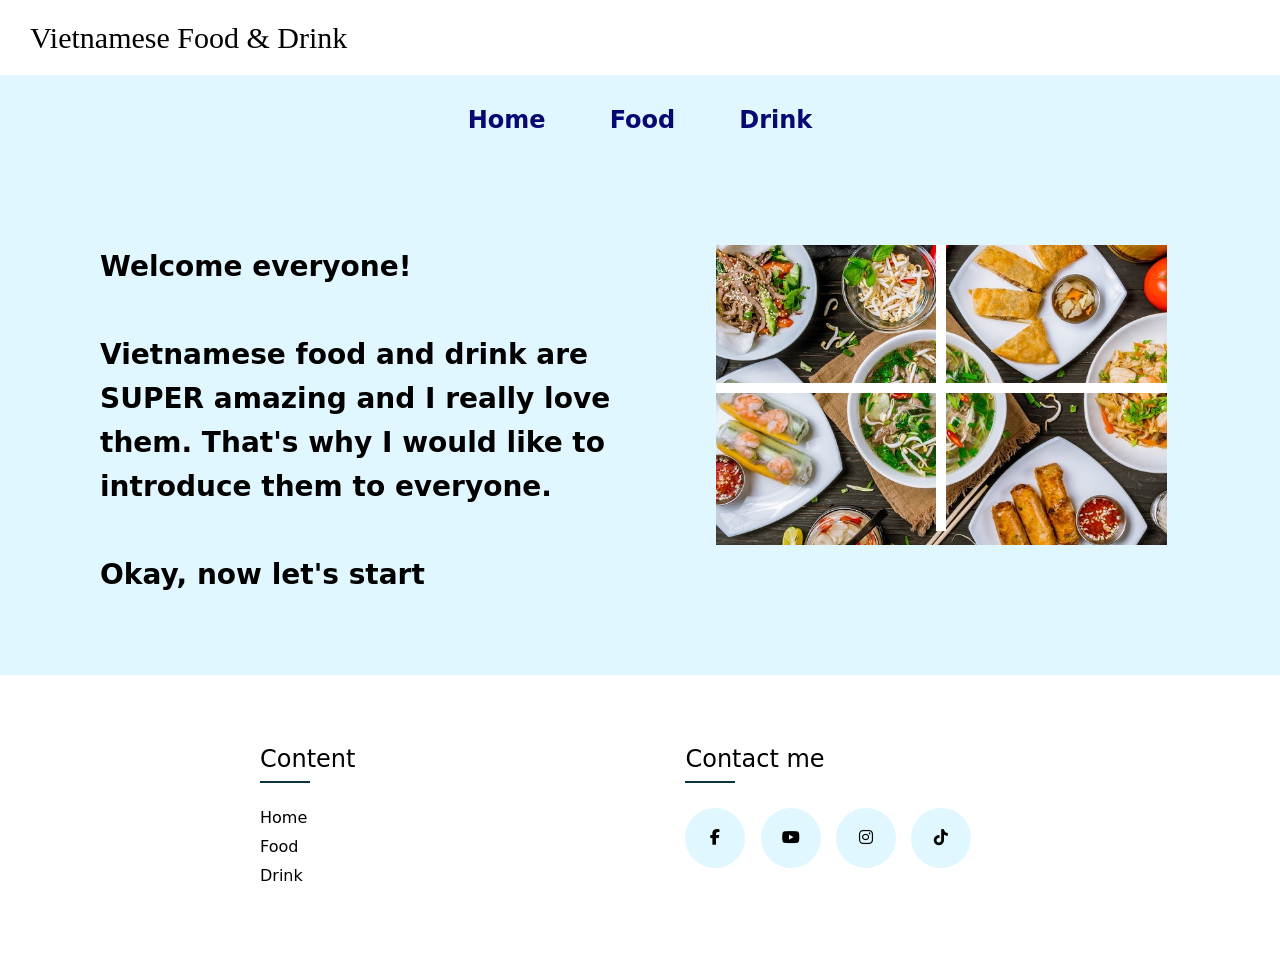
<file: index.html>
<!DOCTYPE html>
<html lang="en">
  <head>
    <meta charset="utf-8" />
    <meta
      name="viewport"
      content="width=device-width, initial-scale=1, maximum-scale=1.0" />
    <title>Vietnamese Food & Drink</title>
    <link rel="stylesheet" type="text/css" href="app.css" />
    <link rel="stylesheet" type="text/css" href="home.css" />
    <link
      rel="stylesheet"
      type="text/css"
      href="https://cdnjs.cloudflare.com/ajax/libs/font-awesome/6.2.1/css/all.min.css" />
  </head>
  <body>
    <header>Vietnamese Food & Drink</header>
    <div id="app">
      <div id="navigation">
        <div class="items">
          <a class="item" href="index.html"> Home </a>
          <a class="item" href="food.html"> Food </a>
          <a class="item" href="drink.html"> Drink </a>
        </div>
      </div>

      <div id="home">
        <div class="home-text">
          Welcome everyone! <br />
          <br />
          Vietnamese food and drink are SUPER amazing and I really love them.
          That's why I would like to introduce them to everyone. <br />
          <br />
          Okay, now let's start
        </div>
        <div class="home-image">
          <img src="food-home.jpg" alt="food" />
          <article>
            <div></div>
            <div></div>
            <div></div>
            <div></div>
          </article>
        </div>
      </div>
    </div>

    <footer>
      <div class="inner-footer">
        <div class="footer-col">
          <h4>Content</h4>
          <ul>
            <li><a href="index.html">Home</a></li>
            <li><a href="food.html">Food</a></li>
            <li><a href="drink.html">Drink</a></li>
          </ul>
        </div>
        <div class="footer-col">
          <h4>Contact me</h4>
          <div class="social-links">
            <a href="https://www.facebook.com/ngocmai.hoang.3011"
              ><i class="fab fa-facebook-f"></i
            ></a>
            <a href="https://www.youtube.com/channel/UC8GRbwdji3Wz_FEAk2jKqQw"
              ><i class="fab fa-youtube"></i
            ></a>
            <a href="https://www.instagram.com/ngoc.mai.hoang/"
              ><i class="fab fa-instagram"></i
            ></a>
            <a href="https://www.tiktok.com/@ngocmaih30"
              ><i class="fab fa-tiktok"></i
            ></a>
          </div>
        </div>
      </div>
    </footer>
  </body>
</html>
</file>
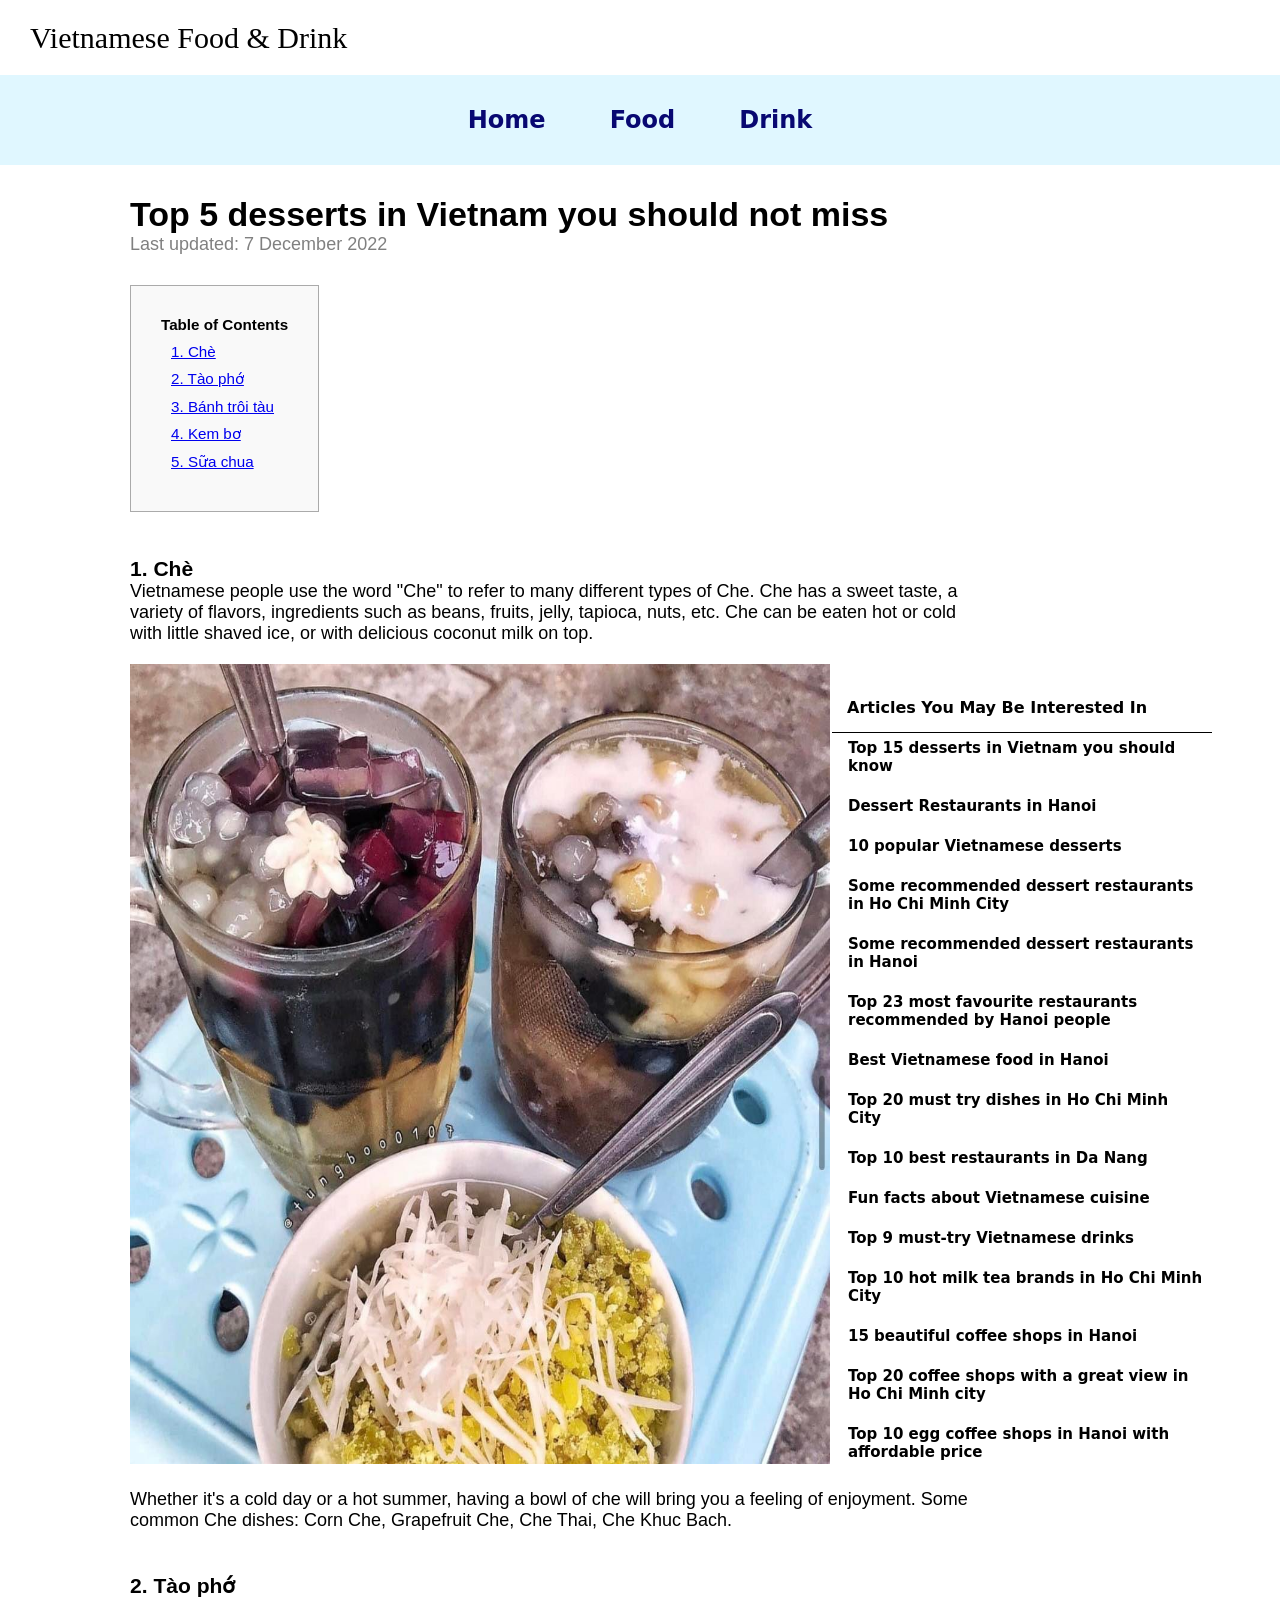
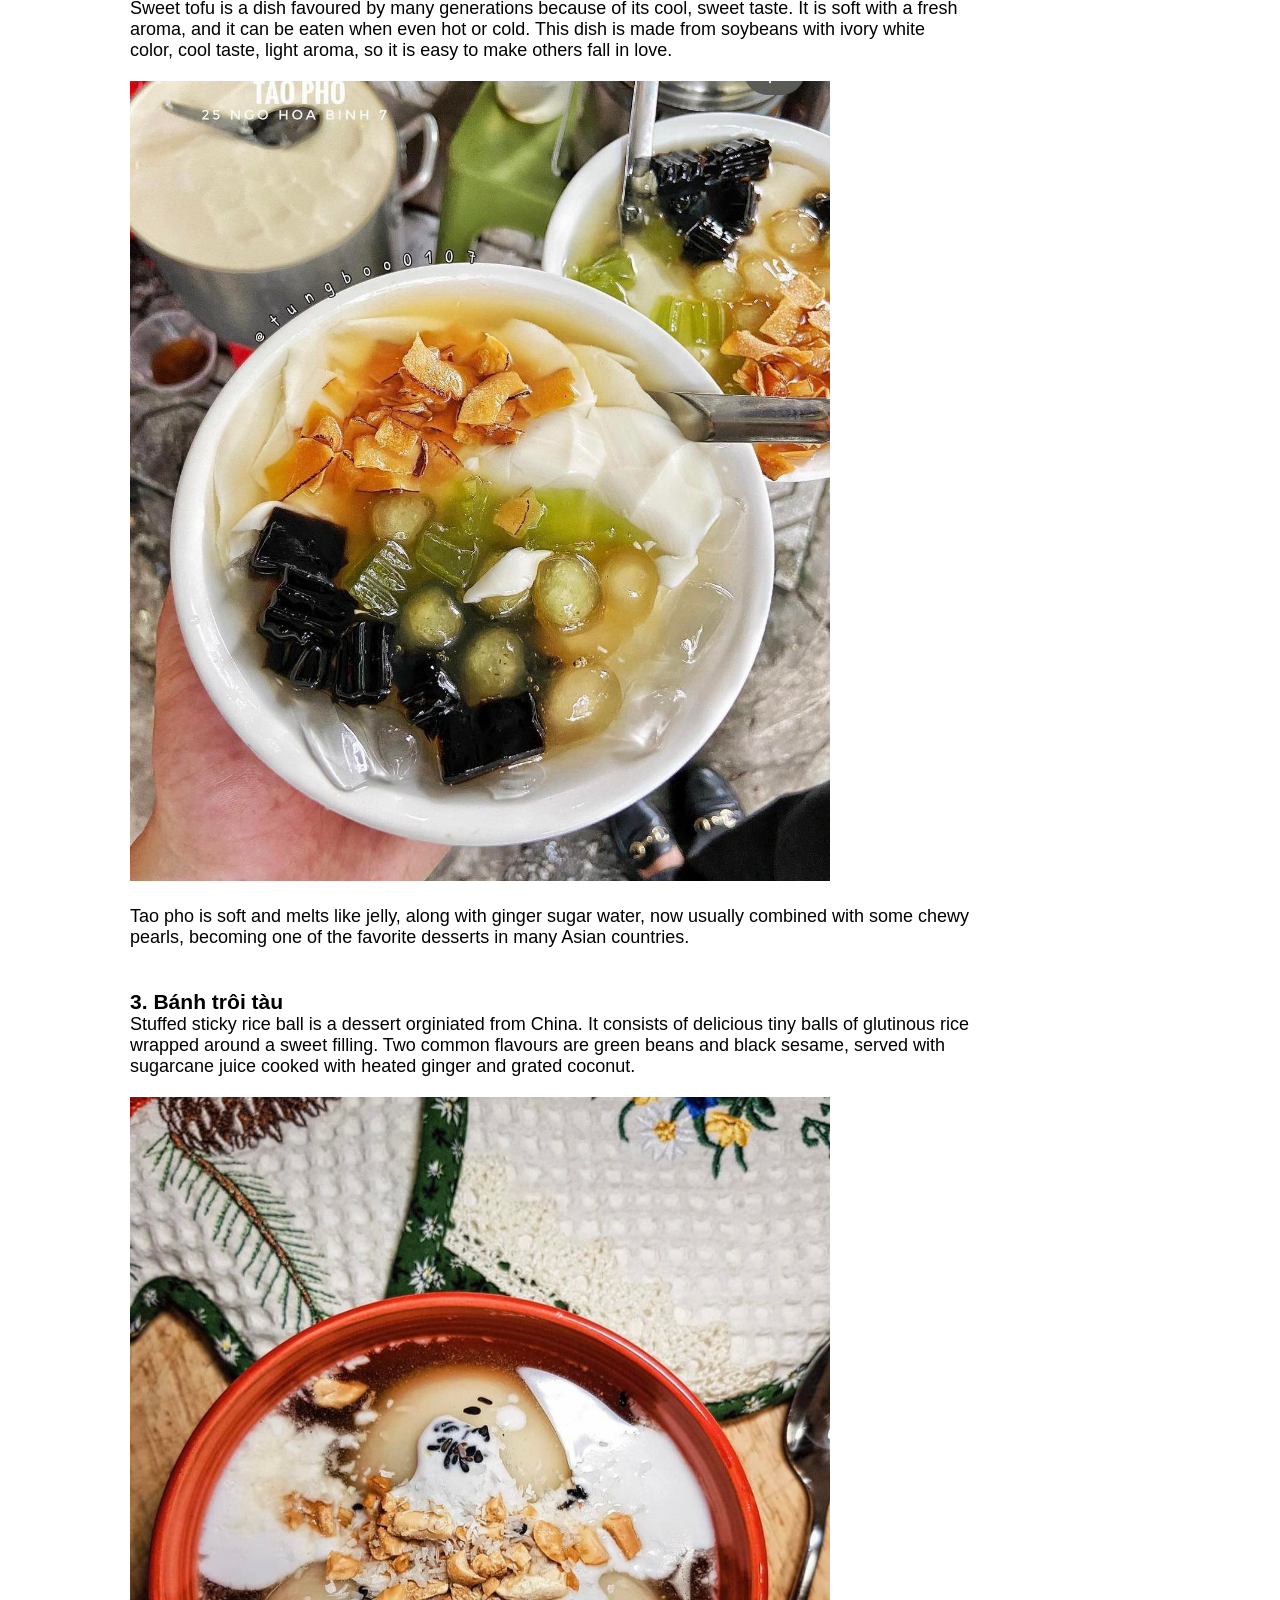
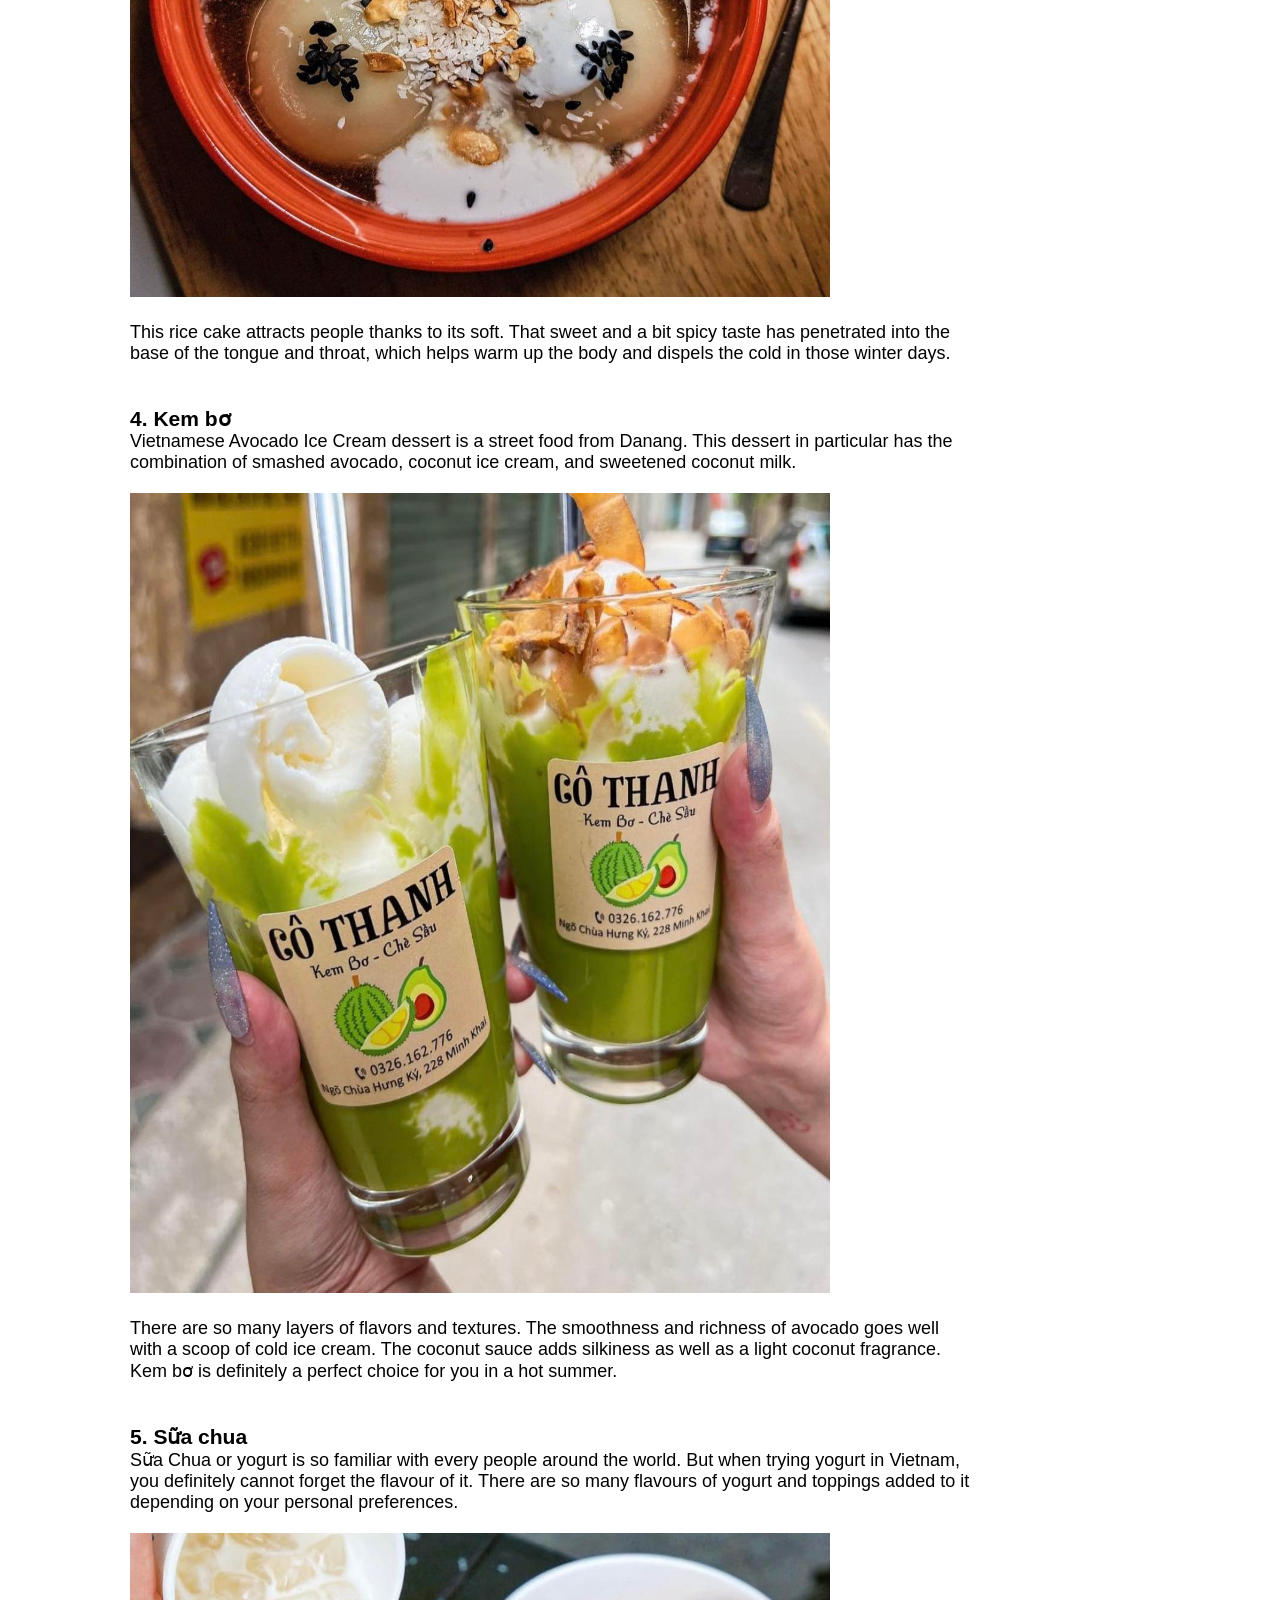
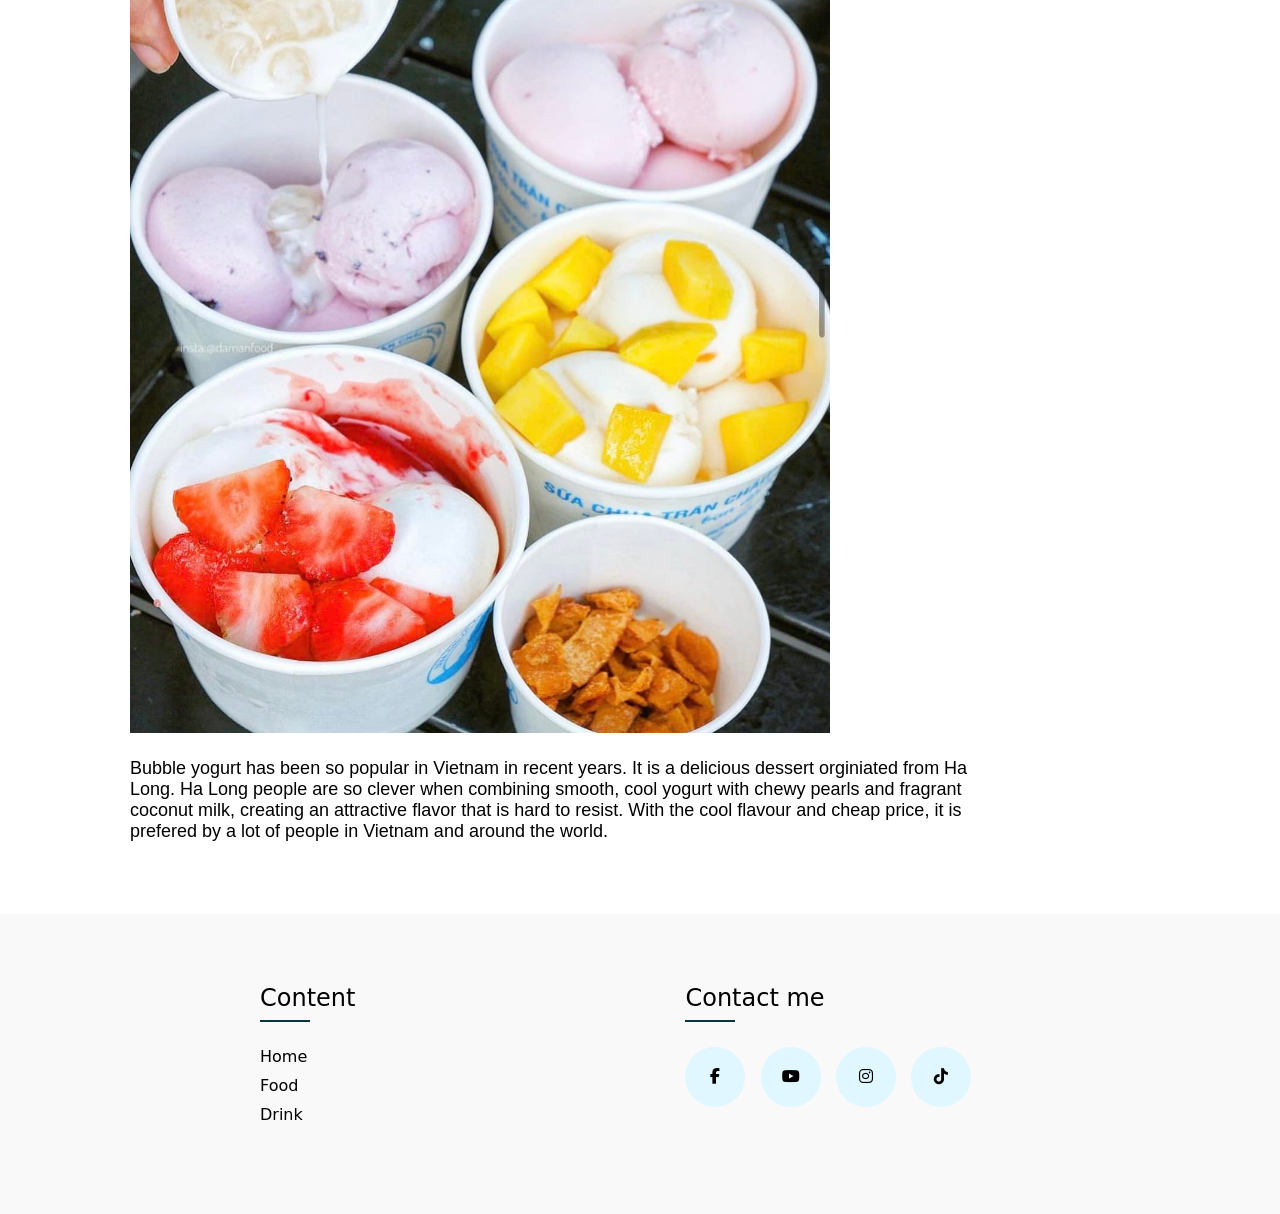
<file: dessert.html>
<!DOCTYPE html>
<html lang="en">
  <head>
    <meta charset="utf-8" />
    <meta
      name="viewport"
      content="width=device-width, initial-scale=1, maximum-scale=1.0" />
    <title>Vietnamese Dessert</title>
    <link rel="stylesheet" type="text/css" href="app.css" />
    <link rel="stylesheet" type="text/css" href="dessert.css" />
    <link
      rel="stylesheet"
      type="text/css"
      href="https://cdnjs.cloudflare.com/ajax/libs/font-awesome/6.2.1/css/all.min.css" />
  </head>
  <body>
    <header>Vietnamese Food & Drink</header>
    <div id="navigation">
      <div class="items">
        <a class="item" href="index.html"> Home </a>
        <a class="item" href="food.html"> Food </a>
        <a class="item" href="drink.html"> Drink </a>
      </div>
    </div>

    <div class="main">
      <div class="title">
        <h1>Top 5 desserts in Vietnam you should not miss</h1>
        <span> Last updated: 7 December 2022</span>
      </div>

      <div class="table">
        <div class="content-table">
          <p class="table-title">Table of Contents</p>
          <ul>
            <li><a href="#che">1. Chè </a></li>
            <li><a href="#tao-pho">2. Tào phớ</a></li>
            <li><a href="#banh-troi-tau">3. Bánh trôi tàu</a></li>
            <li><a href="#kem-bo">4. Kem bơ</a></li>
            <li><a href="#sua-chua">5. Sữa chua</a></li>
          </ul>
        </div>
      </div>
      <!-- ------------- -->
      <div class="dessert">
        <h3 id="che">1. Chè</h3>
        <p>
          Vietnamese people use the word "Che" to refer to many different types
          of Che. Che has a sweet taste, a variety of flavors, ingredients such
          as beans, fruits, jelly, tapioca, nuts, etc. Che can be eaten hot or
          cold with little shaved ice, or with delicious coconut milk on top.
        </p>
        <div class="dessert-img">
          <img src="che.jpg" alt="che" />
        </div>
        <p>
          Whether it's a cold day or a hot summer, having a bowl of che will
          bring you a feeling of enjoyment. Some common Che dishes: Corn Che,
          Grapefruit Che, Che Thai, Che Khuc Bach.
        </p>
        <br />
        <br />
        <!-- ------------- -->
        <h3 id="tao-pho">2. Tào phớ</h3>
        <p>
          Sweet tofu is a dish favoured by many generations because of its cool,
          sweet taste. It is soft with a fresh aroma, and it can be eaten when
          even hot or cold. This dish is made from soybeans with ivory white
          color, cool taste, light aroma, so it is easy to make others fall in
          love.
        </p>
        <div class="dessert-img">
          <img src="tao-pho.jpg" alt="tao-pho" />
        </div>
        <p>
          Tao pho is soft and melts like jelly, along with ginger sugar water,
          now usually combined with some chewy pearls, becoming one of the
          favorite desserts in many Asian countries.
        </p>
        <br />
        <br />
        <!-- ------------- -->
        <h3 id="banh-troi-tau">3. Bánh trôi tàu</h3>
        <p>
          Stuffed sticky rice ball is a dessert orginiated from China. It
          consists of delicious tiny balls of glutinous rice wrapped around a
          sweet filling. Two common flavours are green beans and black sesame,
          served with sugarcane juice cooked with heated ginger and grated
          coconut.
        </p>
        <div class="dessert-img">
          <img src="banh-troi-tau.jpg" alt="banh-troi-tau" />
        </div>
        <p>
          This rice cake attracts people thanks to its soft. That sweet and a
          bit spicy taste has penetrated into the base of the tongue and throat,
          which helps warm up the body and dispels the cold in those winter
          days.
        </p>
        <br />
        <br />
        <!-- ------------- -->
        <h3 id="kem-bo">4. Kem bơ</h3>
        <p>
          Vietnamese Avocado Ice Cream dessert is a street food from Danang.
          This dessert in particular has the combination of smashed avocado,
          coconut ice cream, and sweetened coconut milk.
        </p>
        <div class="dessert-img">
          <img src="kem-bo.jpg" alt="kem-bo" />
        </div>
        <p>
          There are so many layers of flavors and textures. The smoothness and
          richness of avocado goes well with a scoop of cold ice cream. The
          coconut sauce adds silkiness as well as a light coconut fragrance. Kem
          bơ is definitely a perfect choice for you in a hot summer.
        </p>
        <br />
        <br />
        <!-- ------------- -->
        <h3 id="sua-chua">5. Sữa chua</h3>
        <p>
          Sữa Chua or yogurt is so familiar with every people around the world.
          But when trying yogurt in Vietnam, you definitely cannot forget the
          flavour of it. There are so many flavours of yogurt and toppings added
          to it depending on your personal preferences.
        </p>
        <div class="dessert-img">
          <img src="sua-chua.jpg" alt="sua-chua" />
        </div>
        <p>
          Bubble yogurt has been so popular in Vietnam in recent years. It is a
          delicious dessert orginiated from Ha Long. Ha Long people are so
          clever when combining smooth, cool yogurt with chewy pearls and
          fragrant coconut milk, creating an attractive flavor that is hard to
          resist. With the cool flavour and cheap price, it is prefered by a lot
          of people in Vietnam and around the world.
        </p>
        <br />
        <br />
      </div>
    </div>

    <div class="article">
      <h4>Articles You May Be Interested In</h4>
      <div class="line"><hr /></div>
      <div class="article-content">
        <a
          href="https://www.bachhoaxanh.com/kinh-nghiem-hay/top-15-mon-trang-mieng-viet-nam-ngon-nhat-ma-ban-nen-biet-1376549#hmenuid1"
          >Top 15 desserts in Vietnam you should know
        </a>
        <a
          href="https://www.tripadvisor.com.vn/Restaurants-g293924-zfg9909-Hanoi.html"
          >Dessert Restaurants in Hanoi</a
        >
        <a href="https://www.tasteatlas.com/most-popular-desserts-in-vietnam"
          >10 popular Vietnamese desserts</a
        >
        <a
          href="https://www.tripadvisor.com/Restaurants-g293925-zfg9909-Ho_Chi_Minh_City.html"
          >Some recommended dessert restaurants in Ho Chi Minh City</a
        >
        <a
          href="https://www.tripadvisor.com/Restaurants-g293924-zfg9909-Hanoi.html"
          >Some recommended dessert restaurants in Hanoi</a
        >
        <a
          href="https://toplist.vn/top-list/mon-an-truyen-thong-viet-nam-ngon-va-noi-tieng-nhat-30689.htm"
          >Top 23 most favourite restaurants recommended by Hanoi people</a
        >
        <a
          href="https://wanderingwheatleys.com/vietnamese-food-hanoi-top-eats-in-vietnams-culinary-capital/"
          >Best Vietnamese food in Hanoi</a
        >
        <a
          href="https://local-insider.com/20-must-try-dishes-in-ho-chi-minh-city-vietnam/"
          >Top 20 must try dishes in Ho Chi Minh City</a
        >
        <a href="https://www.tripadvisor.com/Restaurants-g298085-Da_Nang.html"
          >Top 10 best restaurants in Da Nang</a
        >
        <a
          href="https://vietnamvisavoa.com/10-fun-facts-about-vietnamese-cuisine-that-you-should-not-miss-a18"
          >Fun facts about Vietnamese cuisine</a
        >
        <a href="https://www.seriouseats.com/vietnam-travel-drinks-to-seek-out"
          >Top 9 must-try Vietnamese drinks
        </a>
        <a
          href="https://www.foody.vn/bai-viet/hcm-top-10-tra-sua-ngon-nhat-o-sai-gon-470"
          >Top 10 hot milk tea brands in Ho Chi Minh City</a
        >
        <a
          href="https://www.traveloka.com/vi-vn/explore/culinary/15-quan-cafe-dep-o-ha-noi/160509"
          >15 beautiful coffee shops in Hanoi</a
        >
        <a
          href="https://vinpearl.com/vi/top-20-quan-cafe-dep-o-sai-gon-nen-ghe-du-chi-mot-lan"
          >Top 20 coffee shops with a great view in Ho Chi Minh city</a
        >
        <a
          href="https://www.bachhoaxanh.com/kinh-nghiem-hay/10-quan-cafe-trung-ha-noi-chuan-vi-nhat-ma-gia-ca-lai-phai-chang-1403710"
          >Top 10 egg coffee shops in Hanoi with affordable price</a
        >
      </div>
    </div>

    <footer>
      <div class="inner-footer">
        <div class="footer-col">
          <h4>Content</h4>
          <ul>
            <li><a href="index.html">Home</a></li>
            <li><a href="food.html">Food</a></li>
            <li><a href="drink.html">Drink</a></li>
          </ul>
        </div>
        <div class="footer-col">
          <h4>Contact me</h4>
          <div class="social-links">
            <a href="https://www.facebook.com/ngocmai.hoang.3011"
              ><i class="fab fa-facebook-f"></i
            ></a>
            <a href="https://www.youtube.com/channel/UC8GRbwdji3Wz_FEAk2jKqQw"
              ><i class="fab fa-youtube"></i
            ></a>
            <a href="https://www.instagram.com/ngoc.mai.hoang/"
              ><i class="fab fa-instagram"></i
            ></a>
            <a href="https://www.tiktok.com/@ngocmaih30"
              ><i class="fab fa-tiktok"></i
            ></a>
          </div>
        </div>
      </div>
    </footer>
  </body>
</html>
</file>
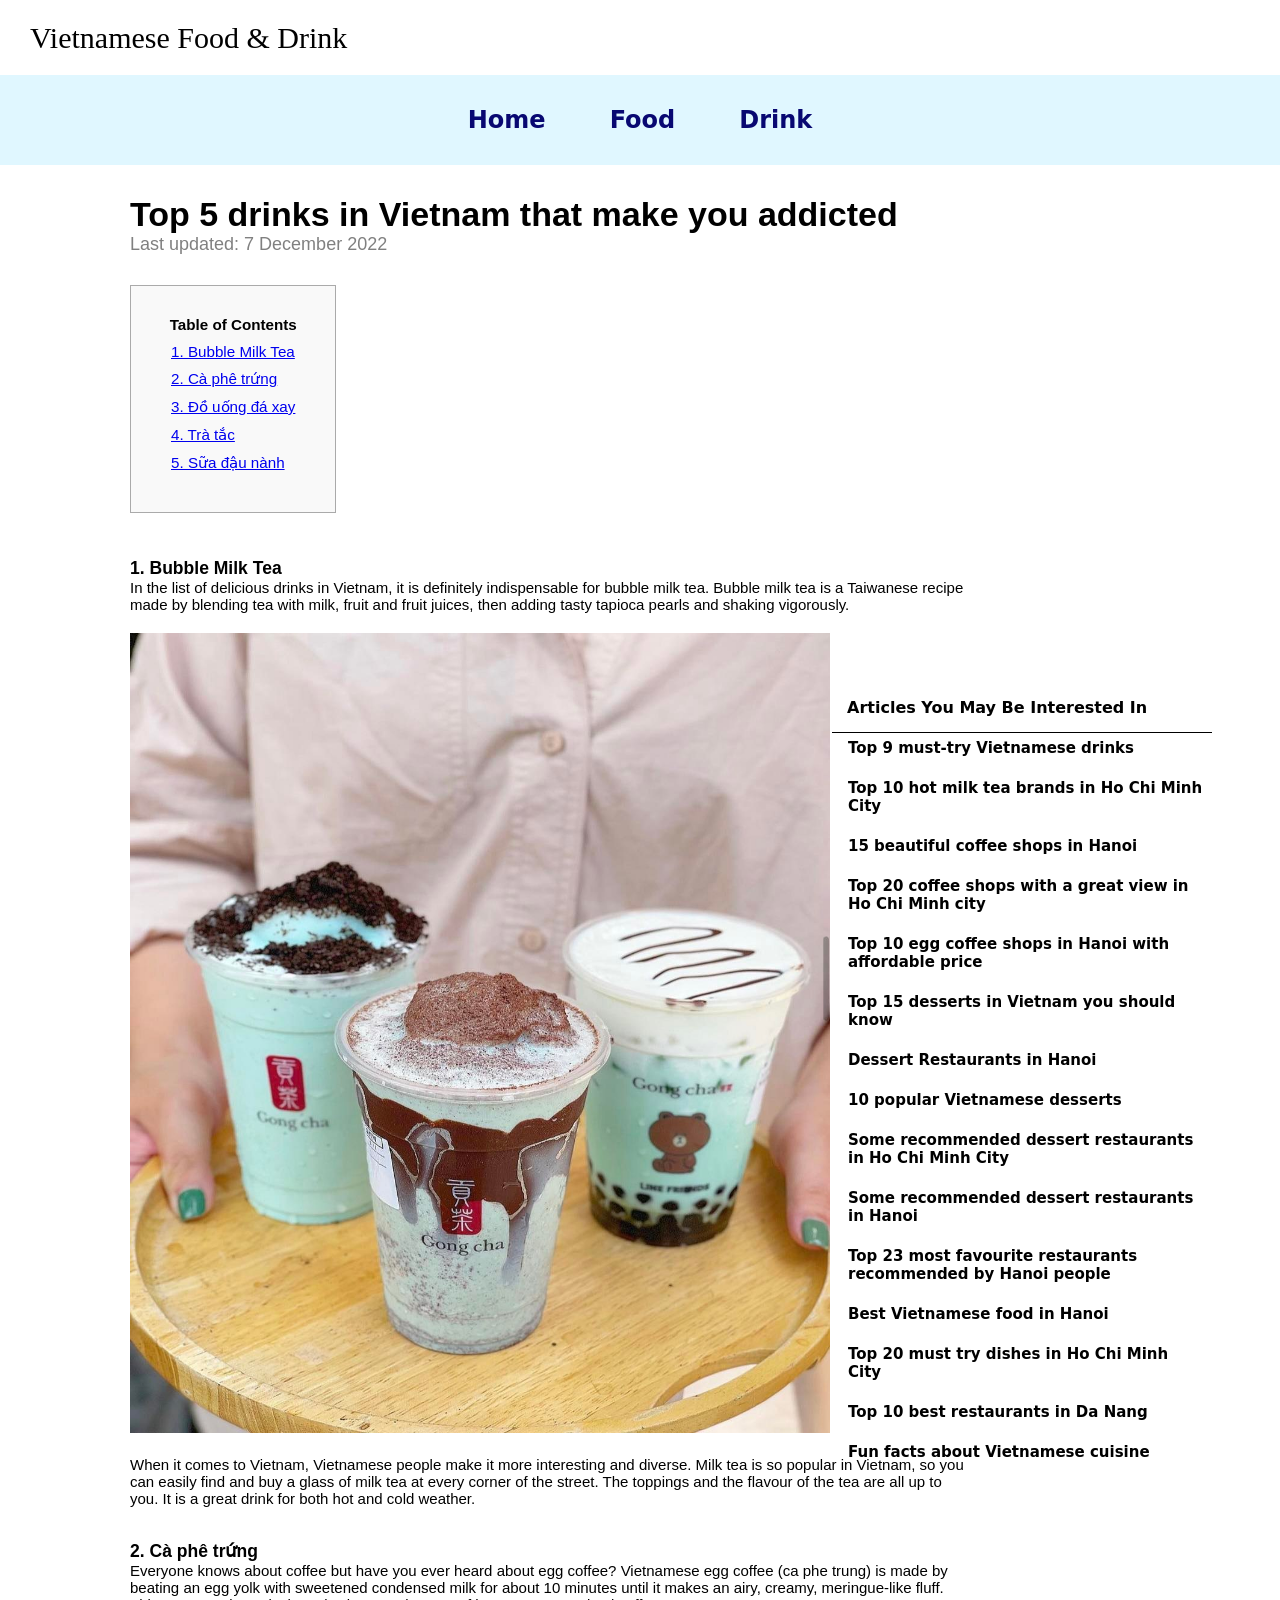
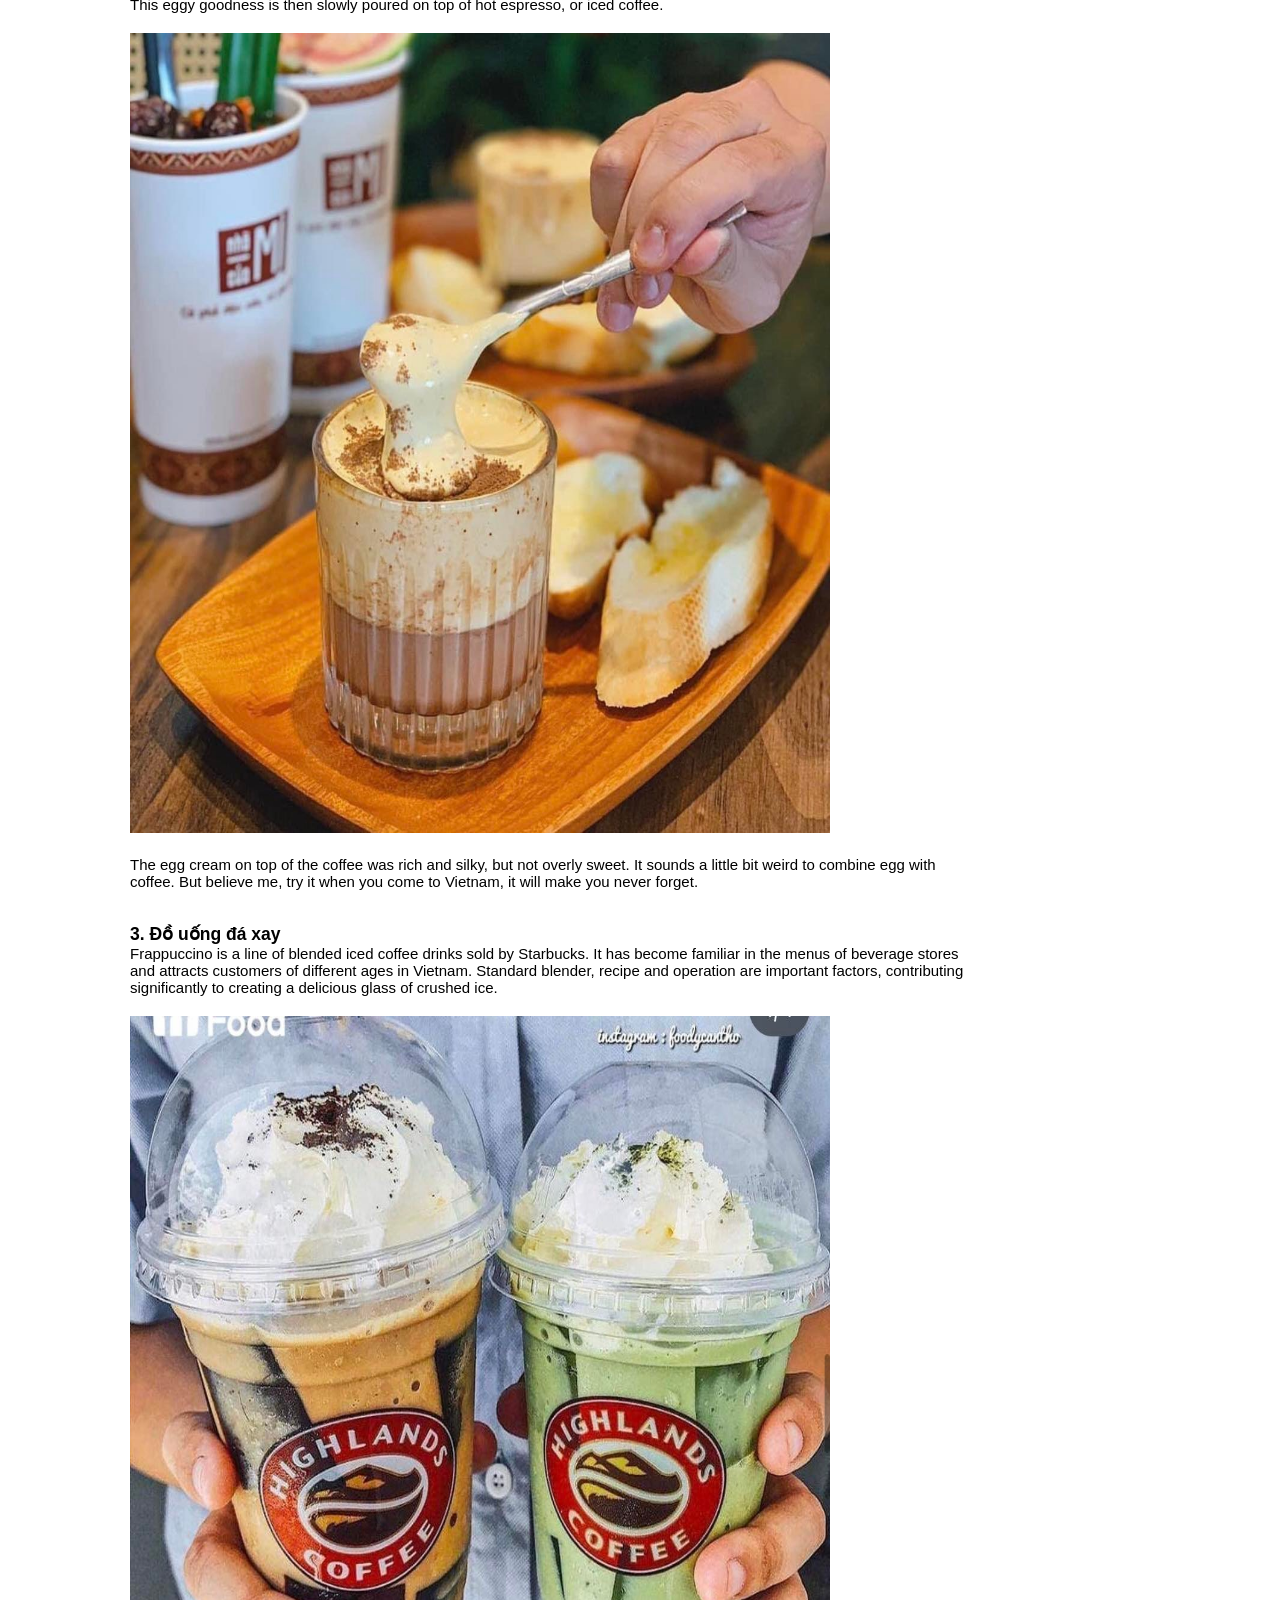
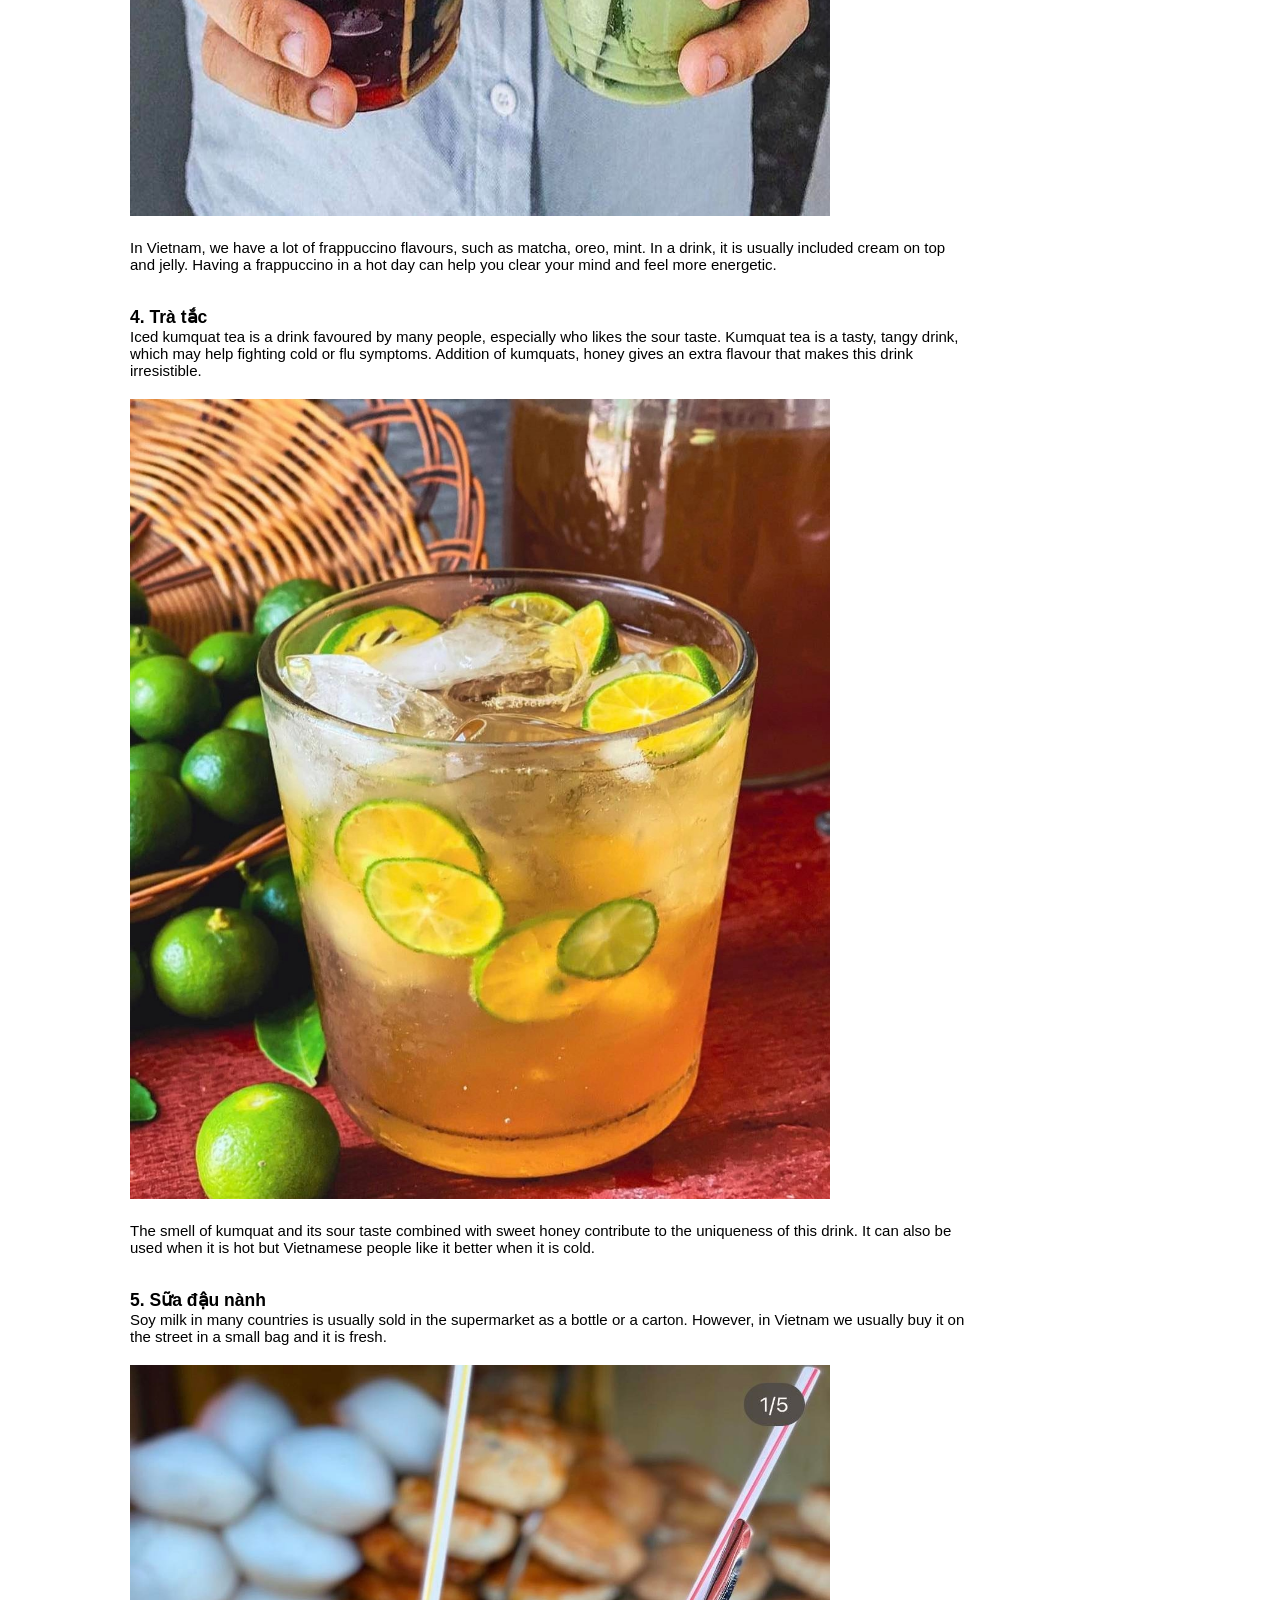
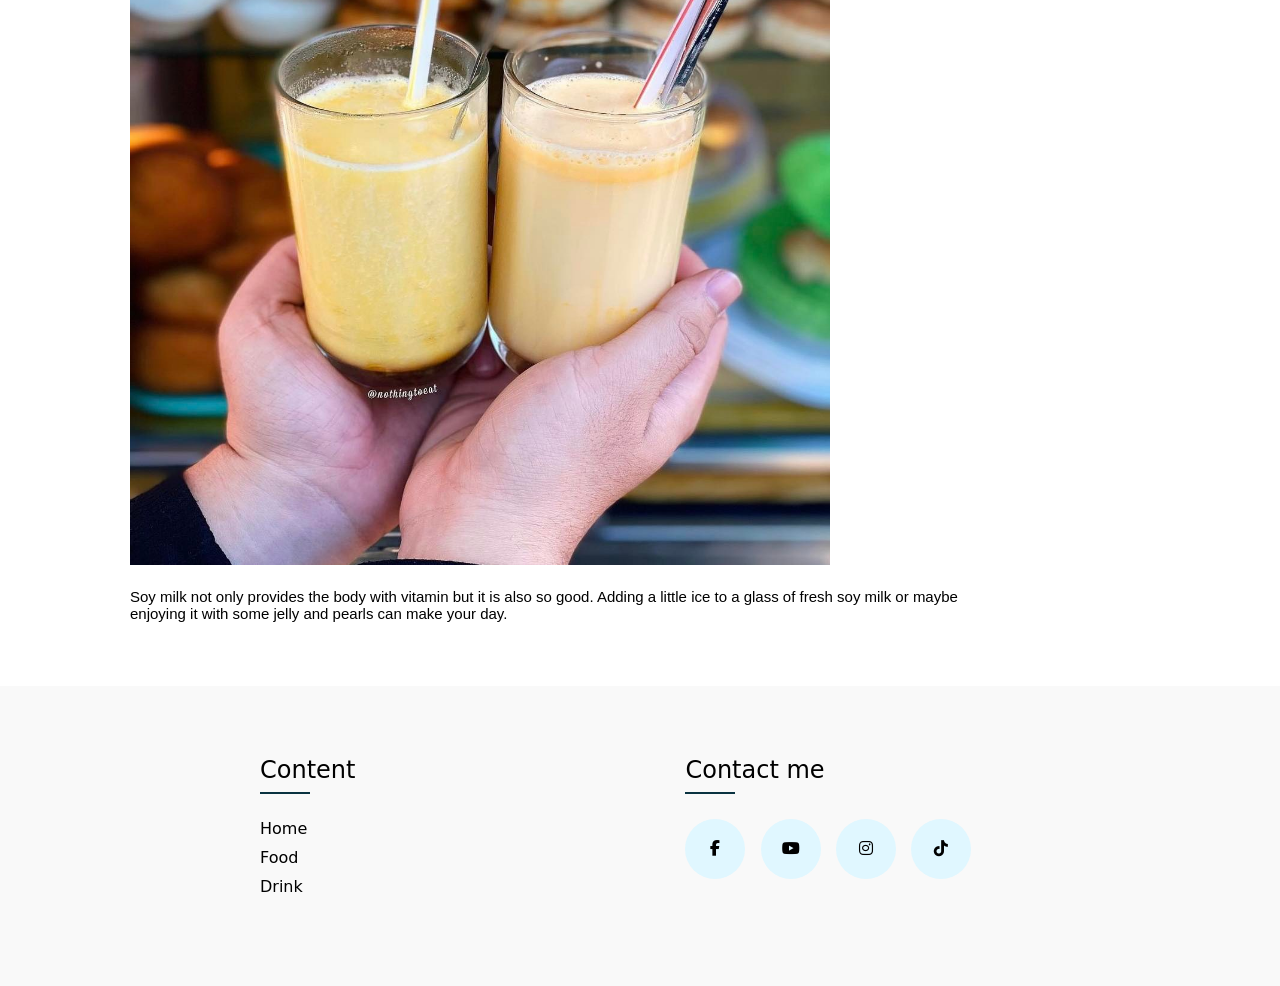
<file: drink.html>
<!DOCTYPE html>
<html lang="en">
  <head>
    <meta charset="utf-8" />
    <meta
      name="viewport"
      content="width=device-width, initial-scale=1, maximum-scale=1.0" />
    <title>Vietnamese Drink</title>
    <link rel="stylesheet" type="text/css" href="app.css" />
    <link rel="stylesheet" type="text/css" href="drink.css" />
    <link
      rel="stylesheet"
      type="text/css"
      href="https://cdnjs.cloudflare.com/ajax/libs/font-awesome/6.2.1/css/all.min.css" />
  </head>
  <body>
    <header>Vietnamese Food & Drink</header>
    <div id="navigation">
      <div class="items">
        <a class="item" href="index.html"> Home </a>
        <a class="item" href="food.html"> Food </a>
        <a class="item" href="drink.html"> Drink </a>
      </div>
    </div>

    <div class="main">
      <div class="title">
        <h1>Top 5 drinks in Vietnam that make you addicted</h1>
        <span> Last updated: 7 December 2022</span>
      </div>

      <div class="table">
        <div class="content-table">
          <p class="table-title">Table of Contents</p>
          <ul>
            <li><a href="#milk-tea">1. Bubble Milk Tea </a></li>
            <li><a href="#egg-coffee">2. Cà phê trứng</a></li>
            <li><a href="#frappuccino">3. Đồ uống đá xay</a></li>
            <li><a href="#tra-tac">4. Trà tắc</a></li>
            <li><a href="#sua-dau-nanh">5. Sữa đậu nành</a></li>
          </ul>
        </div>
      </div>
      <!-- ------------- -->
      <div class="drink">
        <h3 id="milk-tea">1. Bubble Milk Tea</h3>
        <p>
          In the list of delicious drinks in Vietnam, it is definitely
          indispensable for bubble milk tea. Bubble milk tea is a Taiwanese
          recipe made by blending tea with milk, fruit and fruit juices, then
          adding tasty tapioca pearls and shaking vigorously.
        </p>
        <div class="drink-img">
          <img src="milk-tea.jpg" alt="milk-tea" />
        </div>
        <p>
          When it comes to Vietnam, Vietnamese people make it more interesting
          and diverse. Milk tea is so popular in Vietnam, so you can easily find
          and buy a glass of milk tea at every corner of the street. The
          toppings and the flavour of the tea are all up to you. It is a great
          drink for both hot and cold weather.
        </p>
        <br />
        <br />
        <!-- ------------- -->
        <h3 id="egg-coffee">2. Cà phê trứng</h3>
        <p>
          Everyone knows about coffee but have you ever heard about egg coffee?
          Vietnamese egg coffee (ca phe trung) is made by beating an egg yolk
          with sweetened condensed milk for about 10 minutes until it makes an
          airy, creamy, meringue-like fluff. This eggy goodness is then slowly
          poured on top of hot espresso, or iced coffee.
        </p>
        <div class="drink-img">
          <img src="egg-coffee.jpg" alt="egg-coffee" />
        </div>
        <p>
          The egg cream on top of the coffee was rich and silky, but not overly
          sweet. It sounds a little bit weird to combine egg with coffee. But
          believe me, try it when you come to Vietnam, it will make you never
          forget.
        </p>
        <br />
        <br />
        <!-- ------------- -->
        <h3 id="frappuccino">3. Đồ uống đá xay</h3>
        <p>
          Frappuccino is a line of blended iced coffee drinks sold by Starbucks.
          It has become familiar in the menus of beverage stores and attracts
          customers of different ages in Vietnam. Standard blender, recipe and
          operation are important factors, contributing significantly to
          creating a delicious glass of crushed ice.
        </p>
        <div class="drink-img">
          <img src="frappuccino.jpg" alt="frappuccino" />
        </div>
        <p>
          In Vietnam, we have a lot of frappuccino flavours, such as matcha,
          oreo, mint. In a drink, it is usually included cream on top and jelly.
          Having a frappuccino in a hot day can help you clear your mind and
          feel more energetic.
        </p>
        <br />
        <br />
        <!-- ------------- -->
        <h3 id="tra-tac">4. Trà tắc</h3>
        <p>
          Iced kumquat tea is a drink favoured by many people, especially who
          likes the sour taste. Kumquat tea is a tasty, tangy drink, which may
          help fighting cold or flu symptoms. Addition of kumquats, honey gives
          an extra flavour that makes this drink irresistible.
        </p>
        <div class="drink-img">
          <img src="tra-tac.jpg" alt="tra-tac" />
        </div>
        <p>
          The smell of kumquat and its sour taste combined with sweet honey
          contribute to the uniqueness of this drink. It can also be used when
          it is hot but Vietnamese people like it better when it is cold.
        </p>
        <br />
        <br />
        <!-- ------------- -->
        <h3 id="sua-dau-nanh">5. Sữa đậu nành</h3>
        <p>
          Soy milk in many countries is usually sold in the supermarket as a
          bottle or a carton. However, in Vietnam we usually buy it on the
          street in a small bag and it is fresh.
        </p>
        <div class="drink-img">
          <img src="sua-dau-nanh.jpg" alt="sua-dau-nanh" />
        </div>
        <p>
          Soy milk not only provides the body with vitamin but it is also so
          good. Adding a little ice to a glass of fresh soy milk or maybe
          enjoying it with some jelly and pearls can make your day.
        </p>
        <br />
        <br />
      </div>
    </div>

    <div class="article">
      <h4>Articles You May Be Interested In</h4>
      <div class="line"><hr /></div>
      <div class="article-content">
        <a href="https://www.seriouseats.com/vietnam-travel-drinks-to-seek-out"
          >Top 9 must-try Vietnamese drinks
        </a>
        <a
          href="https://www.foody.vn/bai-viet/hcm-top-10-tra-sua-ngon-nhat-o-sai-gon-470"
          >Top 10 hot milk tea brands in Ho Chi Minh City</a
        >
        <a
          href="https://www.traveloka.com/vi-vn/explore/culinary/15-quan-cafe-dep-o-ha-noi/160509"
          >15 beautiful coffee shops in Hanoi</a
        >
        <a
          href="https://vinpearl.com/vi/top-20-quan-cafe-dep-o-sai-gon-nen-ghe-du-chi-mot-lan"
          >Top 20 coffee shops with a great view in Ho Chi Minh city</a
        >
        <a
          href="https://www.bachhoaxanh.com/kinh-nghiem-hay/10-quan-cafe-trung-ha-noi-chuan-vi-nhat-ma-gia-ca-lai-phai-chang-1403710"
          >Top 10 egg coffee shops in Hanoi with affordable price</a
        >
        <a
          href="https://www.bachhoaxanh.com/kinh-nghiem-hay/top-15-mon-trang-mieng-viet-nam-ngon-nhat-ma-ban-nen-biet-1376549#hmenuid1"
          >Top 15 desserts in Vietnam you should know
        </a>
        <a
          href="https://www.tripadvisor.com.vn/Restaurants-g293924-zfg9909-Hanoi.html"
          >Dessert Restaurants in Hanoi</a
        >
        <a href="https://www.tasteatlas.com/most-popular-desserts-in-vietnam"
          >10 popular Vietnamese desserts</a
        >
        <a
          href="https://www.tripadvisor.com/Restaurants-g293925-zfg9909-Ho_Chi_Minh_City.html"
          >Some recommended dessert restaurants in Ho Chi Minh City</a
        >
        <a
          href="https://www.tripadvisor.com/Restaurants-g293924-zfg9909-Hanoi.html"
          >Some recommended dessert restaurants in Hanoi</a
        >
        <a
          href="https://toplist.vn/top-list/mon-an-truyen-thong-viet-nam-ngon-va-noi-tieng-nhat-30689.htm"
          >Top 23 most favourite restaurants recommended by Hanoi people</a
        >
        <a
          href="https://wanderingwheatleys.com/vietnamese-food-hanoi-top-eats-in-vietnams-culinary-capital/"
          >Best Vietnamese food in Hanoi</a
        >
        <a
          href="https://local-insider.com/20-must-try-dishes-in-ho-chi-minh-city-vietnam/"
          >Top 20 must try dishes in Ho Chi Minh City</a
        >
        <a href="https://www.tripadvisor.com/Restaurants-g298085-Da_Nang.html"
          >Top 10 best restaurants in Da Nang</a
        >
        <a
          href="https://vietnamvisavoa.com/10-fun-facts-about-vietnamese-cuisine-that-you-should-not-miss-a18"
          >Fun facts about Vietnamese cuisine</a
        >
      </div>
    </div>

    <footer>
      <div class="inner-footer">
        <div class="footer-col">
          <h4>Content</h4>
          <ul>
            <li><a href="index.html">Home</a></li>
            <li><a href="food.html">Food</a></li>
            <li><a href="drink.html">Drink</a></li>
          </ul>
        </div>
        <div class="footer-col">
          <h4>Contact me</h4>
          <div class="social-links">
            <a href="https://www.facebook.com/ngocmai.hoang.3011"
              ><i class="fab fa-facebook-f"></i
            ></a>
            <a href="https://www.youtube.com/channel/UC8GRbwdji3Wz_FEAk2jKqQw"
              ><i class="fab fa-youtube"></i
            ></a>
            <a href="https://www.instagram.com/ngoc.mai.hoang/"
              ><i class="fab fa-instagram"></i
            ></a>
            <a href="https://www.tiktok.com/@ngocmaih30"
              ><i class="fab fa-tiktok"></i
            ></a>
          </div>
        </div>
      </div>
    </footer>
  </body>
</html>
</file>
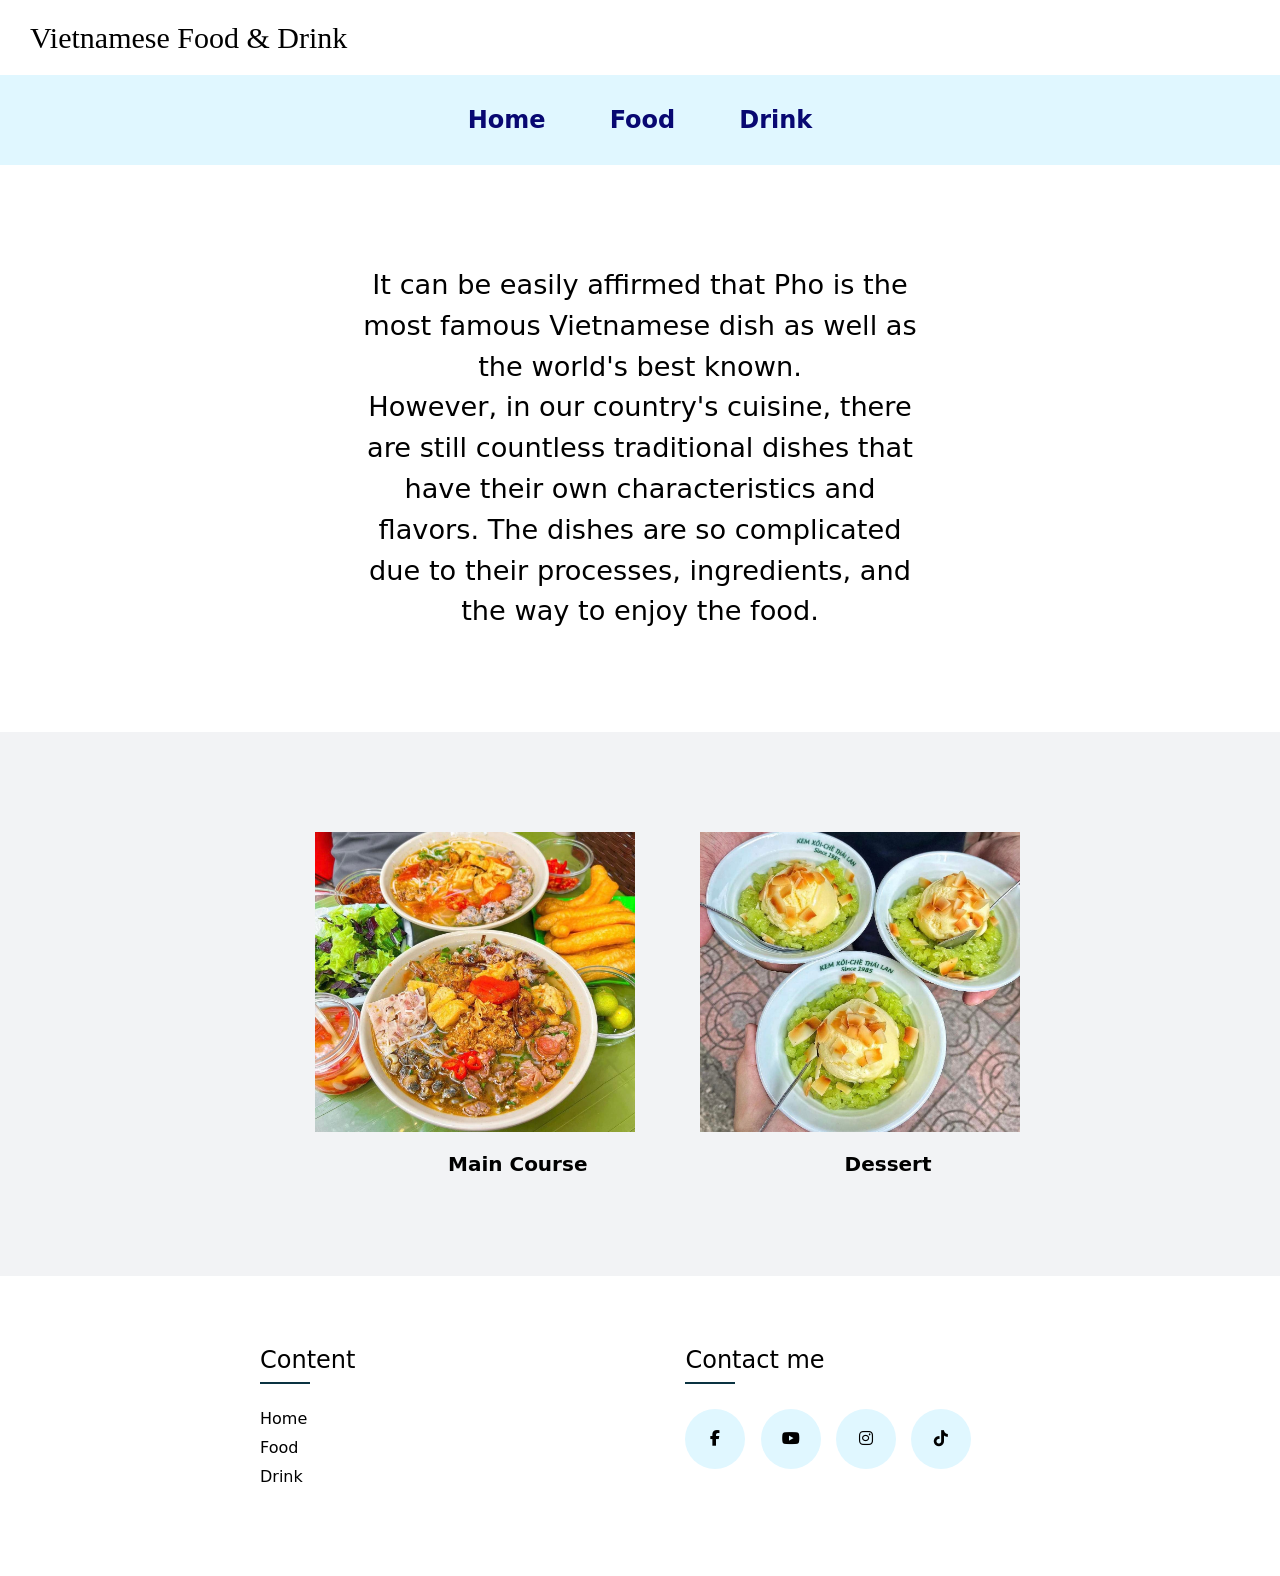
<file: food.html>
<!DOCTYPE html>
<html lang="en">
  <head>
    <meta charset="utf-8" />
    <meta
      name="viewport"
      content="width=device-width, initial-scale=1, maximum-scale=1.0" />
    <title>Vietnamese Food</title>
    <link rel="stylesheet" type="text/css" href="app.css" />
    <link rel="stylesheet" type="text/css" href="food.css" />
    <link
      rel="stylesheet"
      type="text/css"
      href="https://cdnjs.cloudflare.com/ajax/libs/font-awesome/6.2.1/css/all.min.css" />

  </head>
  <body>
    <header>Vietnamese Food & Drink</header>
      <div id="navigation">
        <div class="items">
          <a class="item" href="index.html"> Home </a>
          <a class="item" href="food.html"> Food </a>
          <a class="item" href="drink.html"> Drink </a>
        </div>
      </div>

      <div class="white-space"> </div>
      <div class="food-text"> 
        <p> It can be easily affirmed that Pho is the most famous Vietnamese dish as well as the world's best known. <br>
        However, in our country's cuisine, there are still countless traditional dishes that have their own characteristics and flavors. 
        The dishes are so complicated due to their processes, ingredients, and the way to enjoy the food. </p>
      </div>
      <div class="white-space"> </div>
      
      <div class="grey-space"> </div>
      <div class="container"> 
      <div class ="food"> 
        <a class="food-item" href="main-course.html"> <img src="main-course.jpg" alt="main-course" /> </a>
        <a class="food-item" href="dessert.html"> <img src="dessert.jpg" alt="dessert" />  </a>
      </div>
      <div class="food-title"> 
      <div id="title1"> Main Course</div>
      <div id="title2"> Dessert</div>
    </div>
    </div>
      <div class="grey-space"> </div>
    </div>

    <footer>
      <div class="inner-footer">
        <div class="footer-col">
          <h4>Content</h4>
          <ul>
            <li><a href="index.html">Home</a></li>
            <li><a href="food.html">Food</a></li>
            <li><a href="drink.html">Drink</a></li>
          </ul>
        </div>
        <div class="footer-col">
          <h4>Contact me</h4>
          <div class="social-links">
            <a href="https://www.facebook.com/ngocmai.hoang.3011"
              ><i class="fab fa-facebook-f"></i
            ></a>
            <a href="https://www.youtube.com/channel/UC8GRbwdji3Wz_FEAk2jKqQw"
              ><i class="fab fa-youtube"></i
            ></a>
            <a href="https://www.instagram.com/ngoc.mai.hoang/"
              ><i class="fab fa-instagram"></i
            ></a>
            <a href="https://www.tiktok.com/@ngocmaih30"
              ><i class="fab fa-tiktok"></i
            ></a>
          </div>
        </div>
      </div>
    </footer>
  </body>
</html>
</file>
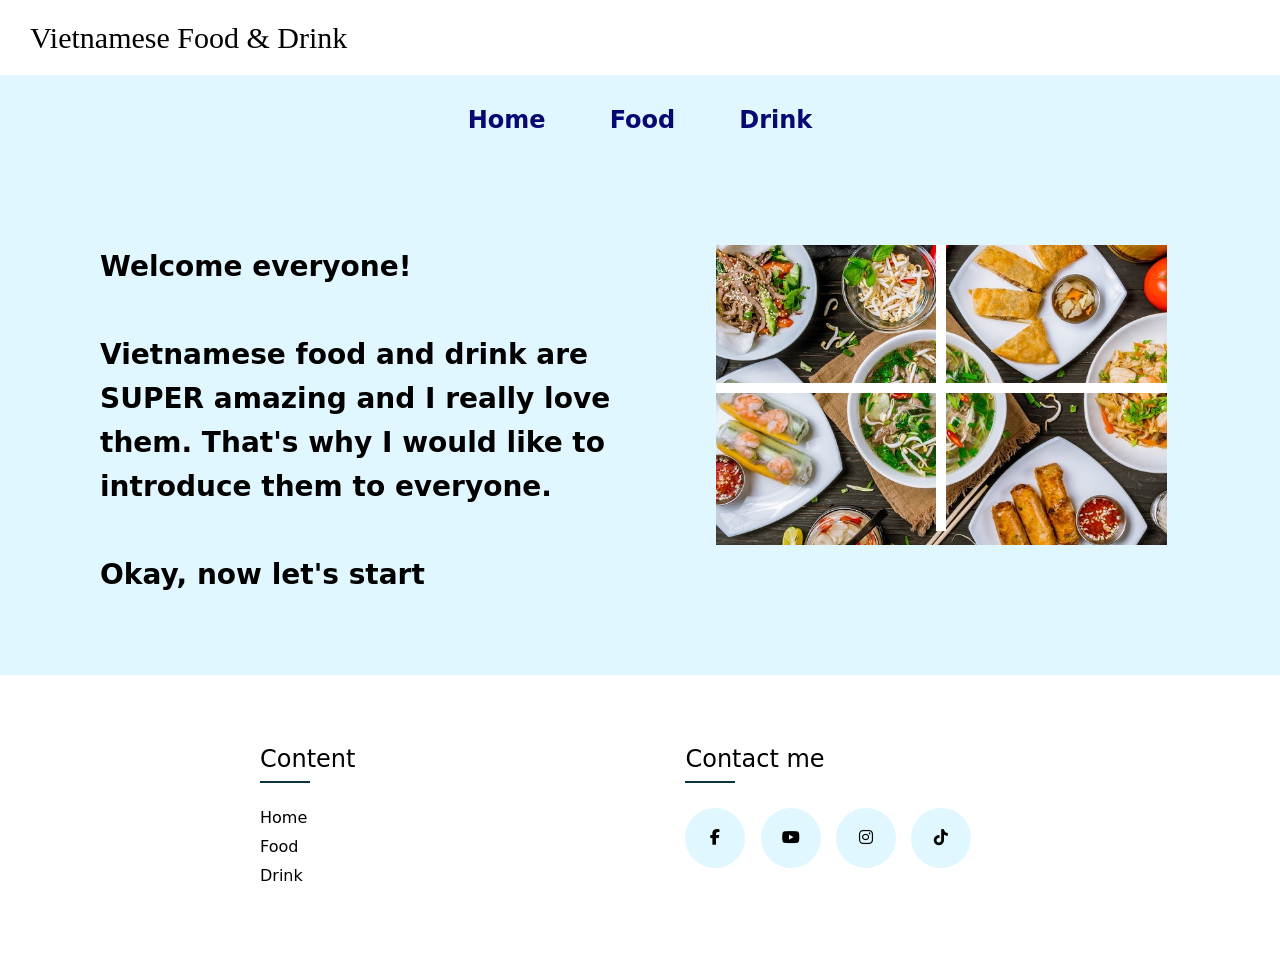
<file: home.html>
<!DOCTYPE html>
<html lang="en">
  <head>
    <meta charset="utf-8" />
    <meta
      name="viewport"
      content="width=device-width, initial-scale=1, maximum-scale=1.0" />
    <title>Vietnamese Food & Drink</title>
    <link rel="stylesheet" type="text/css" href="app.css" />
    <link rel="stylesheet" type="text/css" href="home.css" />
    <link
      rel="stylesheet"
      type="text/css"
      href="https://cdnjs.cloudflare.com/ajax/libs/font-awesome/6.2.1/css/all.min.css" />
  </head>
  <body>
    <header>Vietnamese Food & Drink</header>
    <div id="app">
      <div id="navigation">
        <div class="items">
          <a class="item" href="home.html"> Home </a>
          <a class="item" href="food.html"> Food </a>
          <a class="item" href="drink.html"> Drink </a>
        </div>
      </div>

      <div id="home">
        <div class="home-text">
          Welcome everyone! <br />
          <br />
          Vietnamese food and drink are SUPER amazing and I really love them.
          That's why I would like to introduce them to everyone. <br />
          <br />
          Okay, now let's start
        </div>
        <div class="home-image">
          <img src="food-home.jpg" alt="food" />
          <article>
            <div></div>
            <div></div>
            <div></div>
            <div></div>
          </article>
        </div>
      </div>
    </div>

    <footer>
      <div class="inner-footer">
        <div class="footer-col">
          <h4>Content</h4>
          <ul>
            <li><a href="home.html">Home</a></li>
            <li><a href="food.html">Food</a></li>
            <li><a href="drink.html">Drink</a></li>
          </ul>
        </div>
        <div class="footer-col">
          <h4>Contact me</h4>
          <div class="social-links">
            <a href="https://www.facebook.com/ngocmai.hoang.3011"
              ><i class="fab fa-facebook-f"></i
            ></a>
            <a href="https://www.youtube.com/channel/UC8GRbwdji3Wz_FEAk2jKqQw"
              ><i class="fab fa-youtube"></i
            ></a>
            <a href="https://www.instagram.com/ngoc.mai.hoang/"
              ><i class="fab fa-instagram"></i
            ></a>
            <a href="https://www.tiktok.com/@ngocmaih30"
              ><i class="fab fa-tiktok"></i
            ></a>
          </div>
        </div>
      </div>
    </footer>
  </body>
</html>
</file>
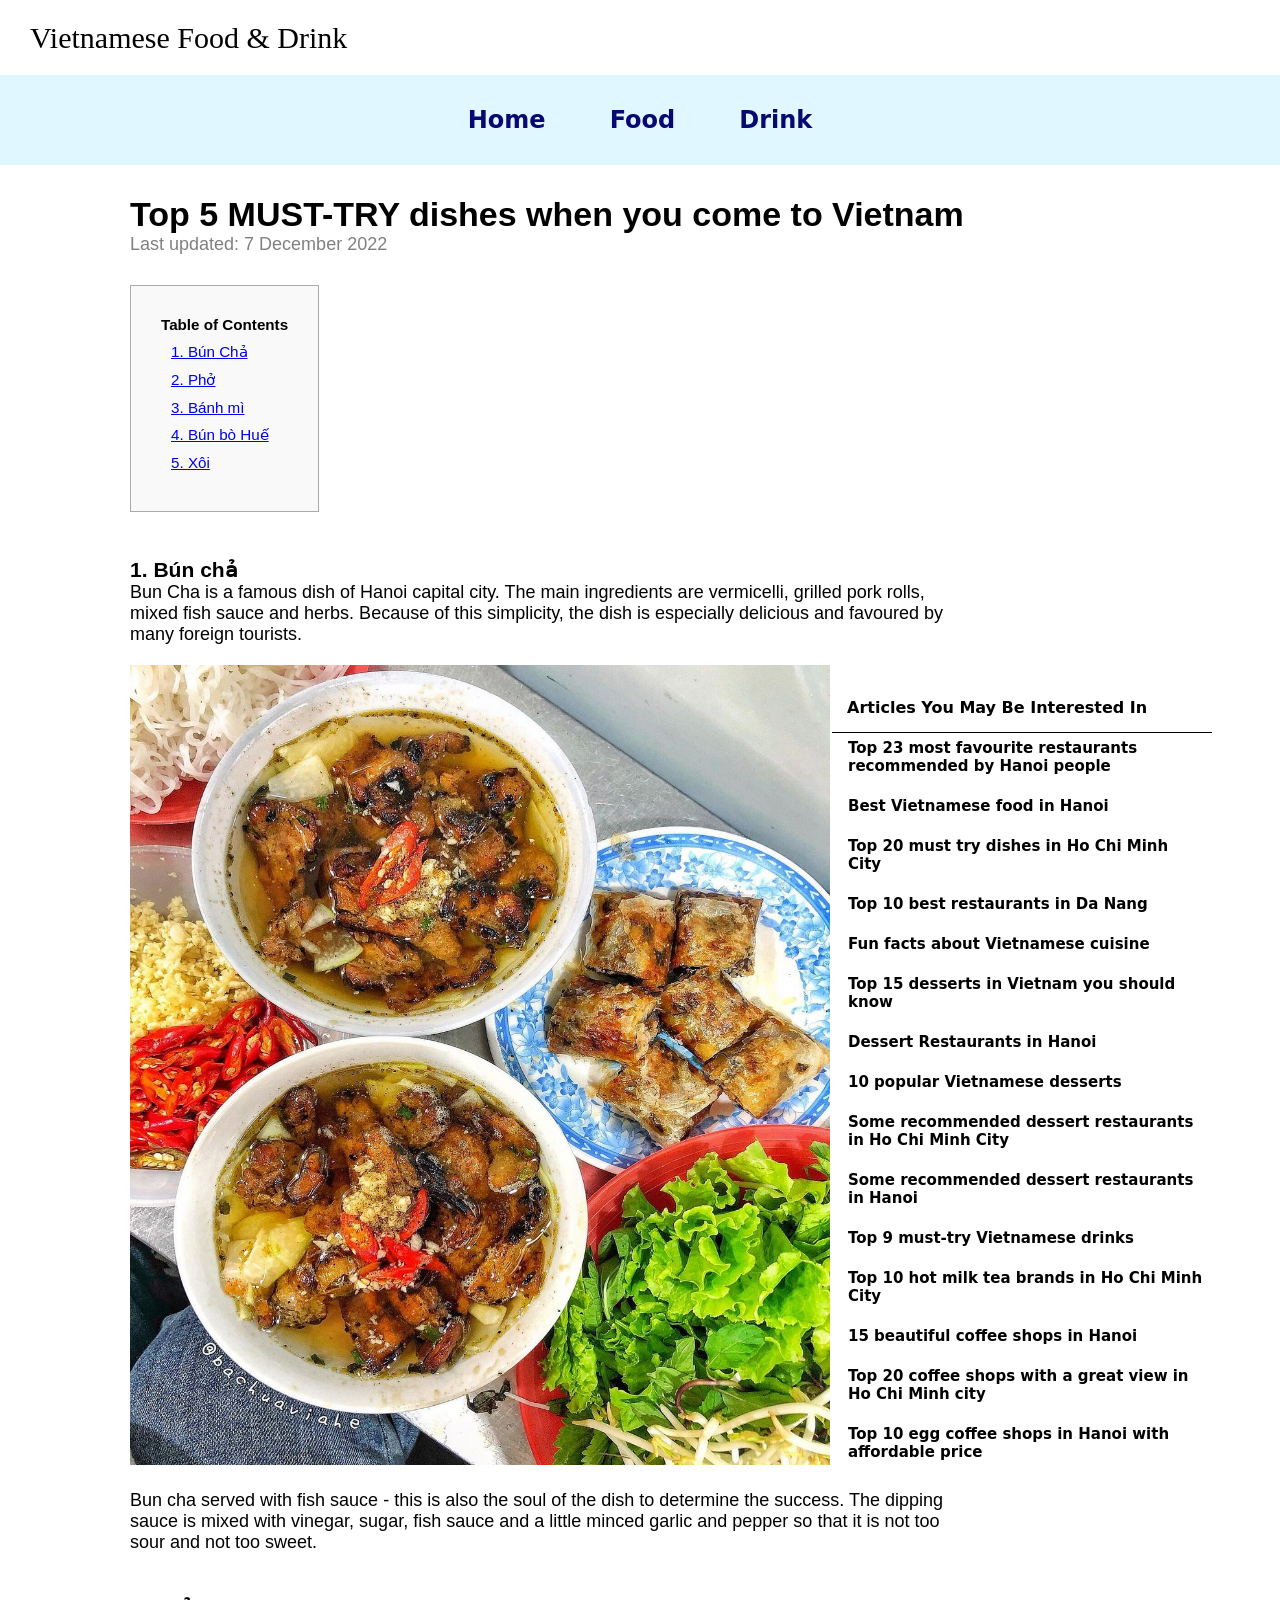
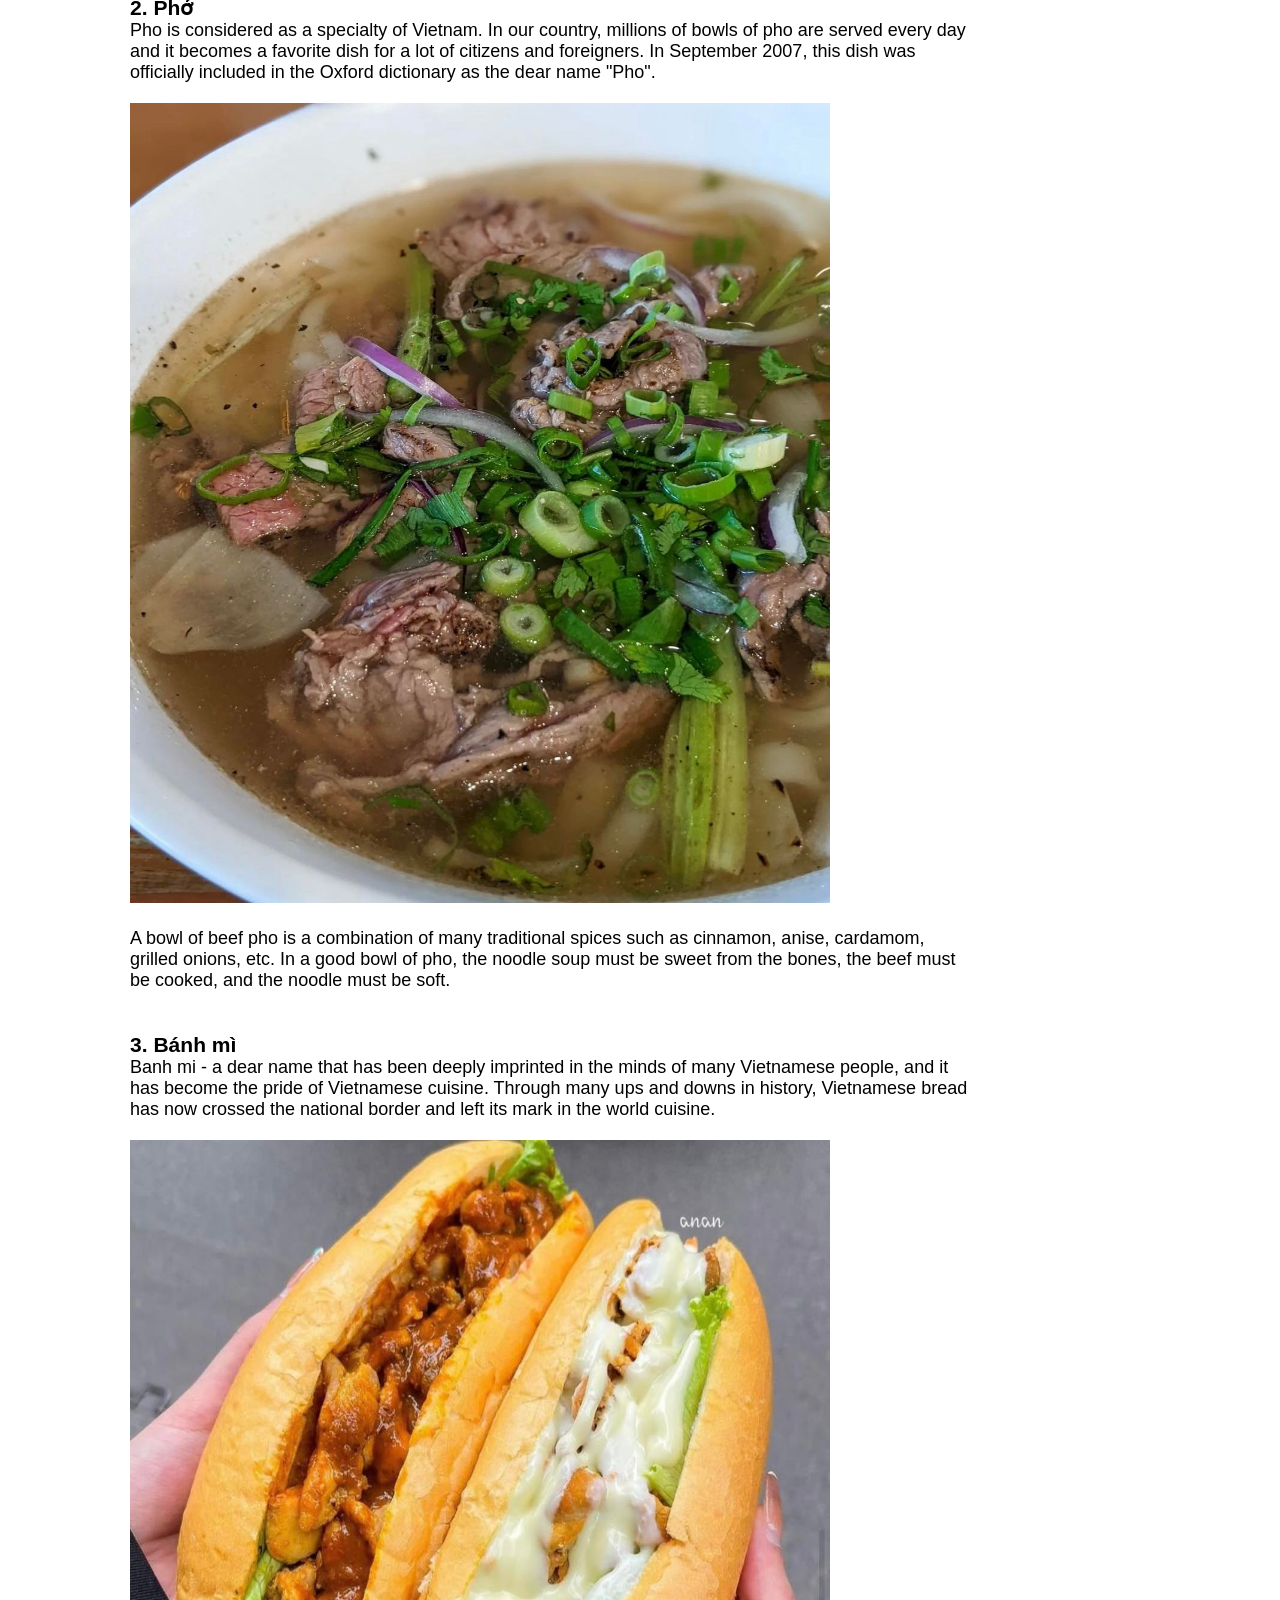
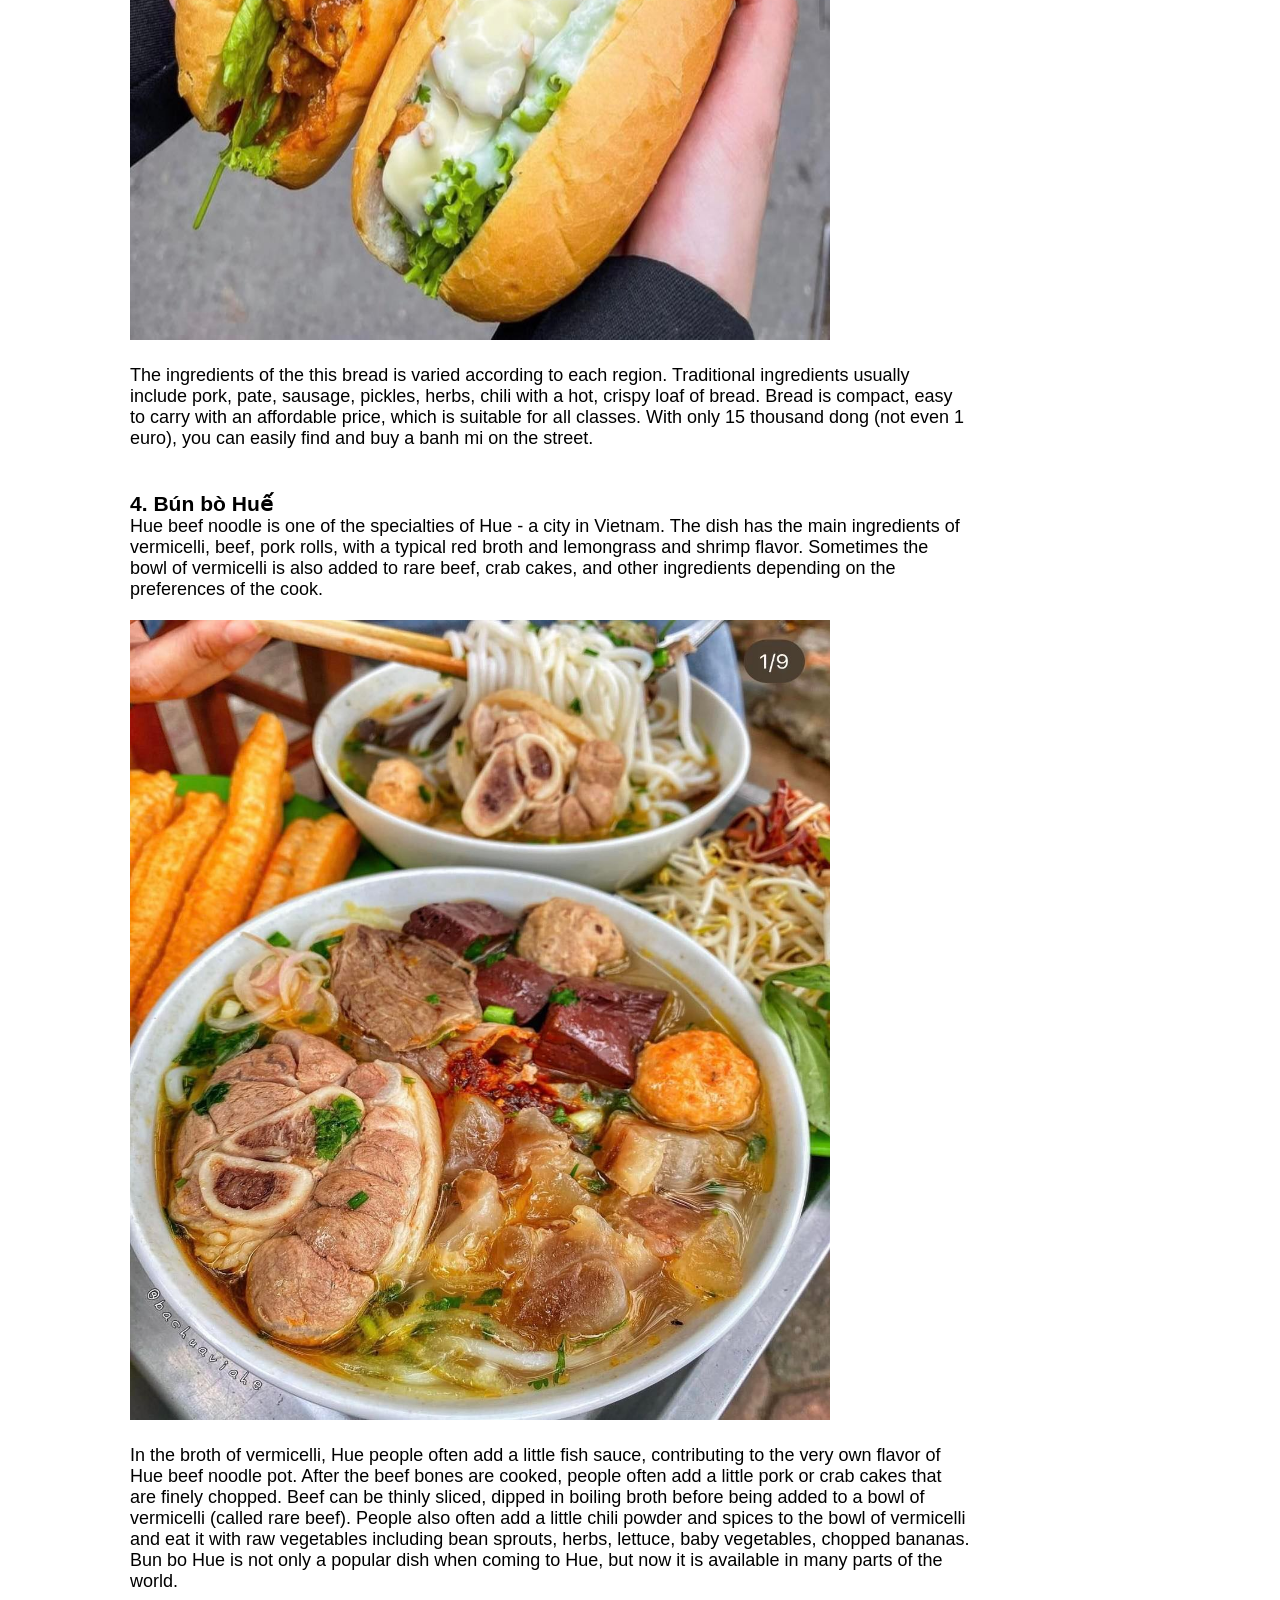
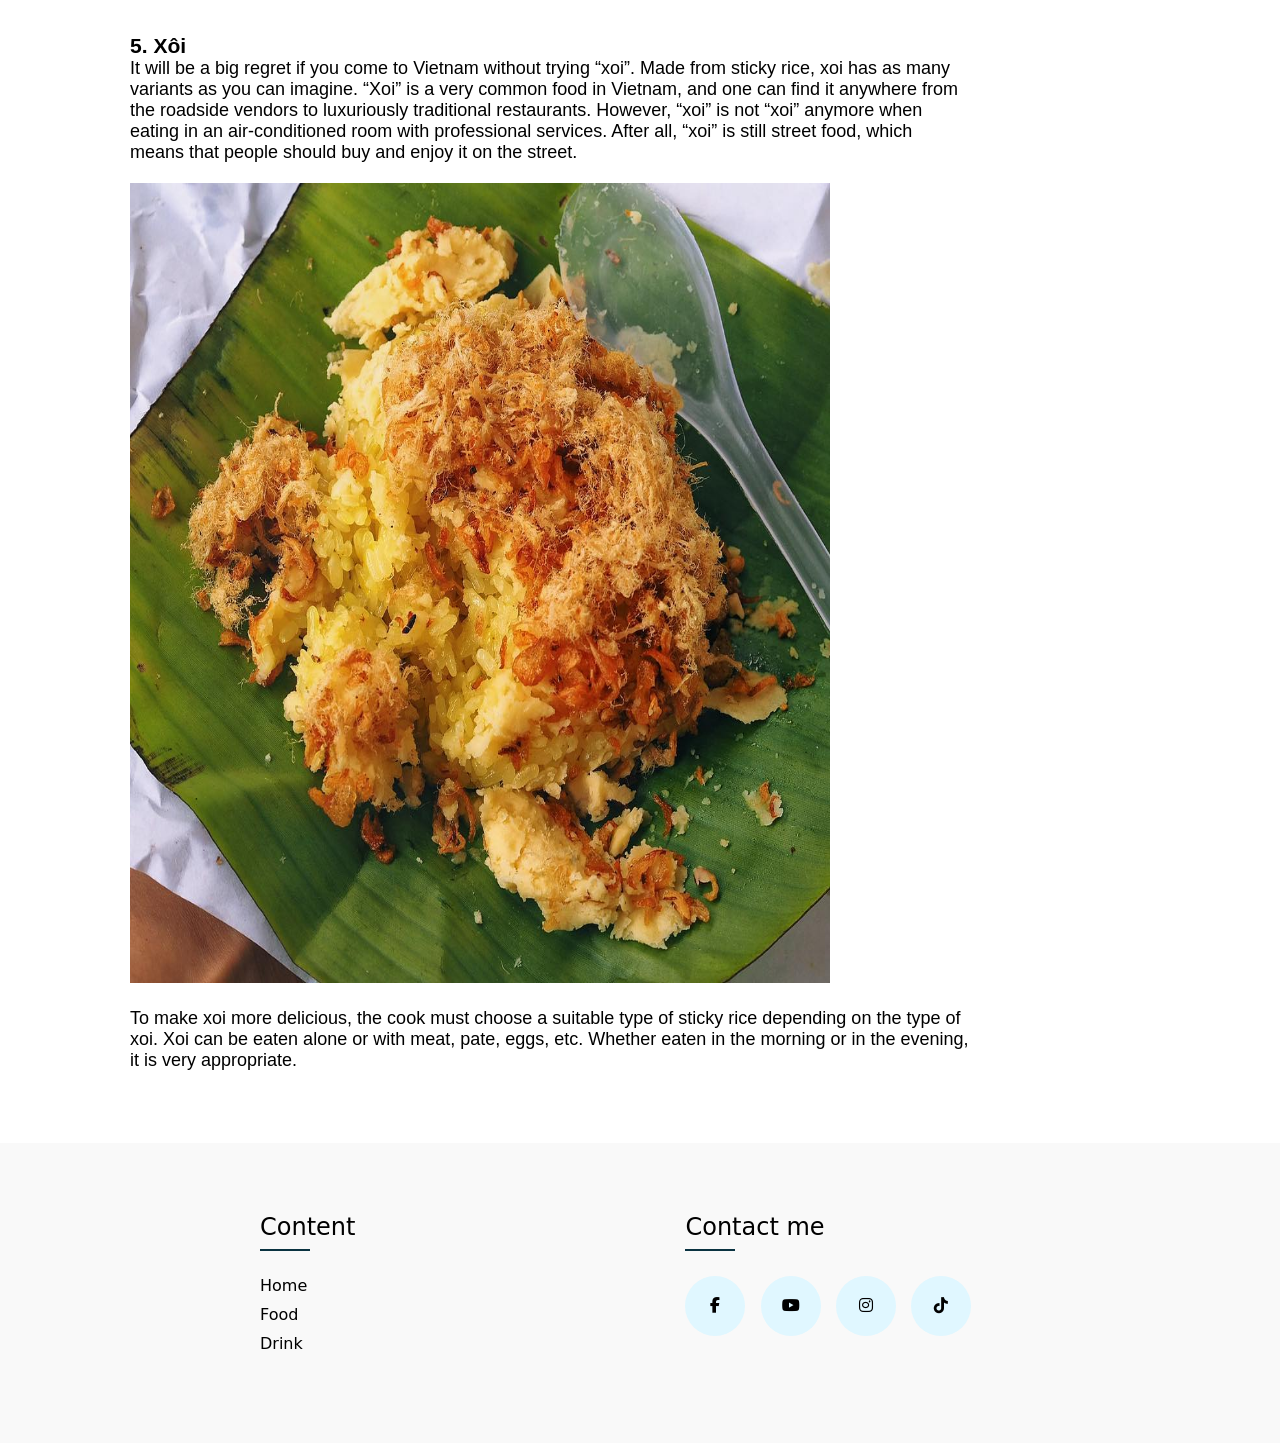
<file: main-course.html>
<!DOCTYPE html>
<html lang="en">
  <head>
    <meta charset="utf-8" />
    <meta
      name="viewport"
      content="width=device-width, initial-scale=1, maximum-scale=1.0" />
    <title>Vietnamese Main Course</title>
    <link rel="stylesheet" type="text/css" href="app.css" />
    <link rel="stylesheet" type="text/css" href="main-course.css" />
    <link
      rel="stylesheet"
      type="text/css"
      href="https://cdnjs.cloudflare.com/ajax/libs/font-awesome/6.2.1/css/all.min.css" />
  </head>
  <body>
    <header>Vietnamese Food & Drink</header>
    <div id="navigation">
      <div class="items">
        <a class="item" href="index.html"> Home </a>
        <a class="item" href="food.html"> Food </a>
        <a class="item" href="drink.html"> Drink </a>
      </div>
    </div>

    <div class="main">
      <div class="title">
        <h1>Top 5 MUST-TRY dishes when you come to Vietnam</h1>
        <span> Last updated: 7 December 2022</span>
      </div>

      <div class="table">
        <div class="content-table">
          <p class="table-title">Table of Contents</p>
          <ul>
            <li><a href="#bun-cha">1. Bún Chả </a></li>
            <li><a href="#pho">2. Phở</a></li>
            <li><a href="#banh-mi">3. Bánh mì</a></li>
            <li><a href="#bun-bo-hue">4. Bún bò Huế</a></li>
            <li><a href="#xoi">5. Xôi</a></li>
          </ul>
        </div>
      </div>
      <!-- ------------- -->
      <div class="main-course">
        <h3 id="bun-cha">1. Bún chả</h3>
        <p>
          Bun Cha is a famous dish of Hanoi capital city. The main ingredients
          are vermicelli, grilled pork rolls, mixed fish sauce and herbs.
          Because of this simplicity, the dish is especially delicious and
          favoured by many foreign tourists.
        </p>
        <div class="main-course-img">
          <img src="bun-cha.jpeg" alt="bun-cha" />
        </div>
        <p>
          Bun cha served with fish sauce - this is also the soul of the dish to
          determine the success. The dipping sauce is mixed with vinegar, sugar,
          fish sauce and a little minced garlic and pepper so that it is not too
          sour and not too sweet.
        </p>
        <br />
        <br />
        <!-- ------------- -->
        <h3 id="pho">2. Phở</h3>
        <p>
          Pho is considered as a specialty of Vietnam. In our country, millions
          of bowls of pho are served every day and it becomes a favorite dish
          for a lot of citizens and foreigners. In September 2007, this dish was
          officially included in the Oxford dictionary as the dear name "Pho".
        </p>
        <div class="main-course-img">
          <img src="pho.jpg" alt="pho" />
        </div>
        <p>
          A bowl of beef pho is a combination of many traditional spices such as
          cinnamon, anise, cardamom, grilled onions, etc. In a good bowl of pho,
          the noodle soup must be sweet from the bones, the beef must be cooked,
          and the noodle must be soft.
        </p>
        <br />
        <br />
        <!-- ------------- -->
        <h3 id="banh-mi">3. Bánh mì</h3>
        <p>
          Banh mi - a dear name that has been deeply imprinted in the minds of
          many Vietnamese people, and it has become the pride of Vietnamese
          cuisine. Through many ups and downs in history, Vietnamese bread has
          now crossed the national border and left its mark in the world
          cuisine.
        </p>
        <div class="main-course-img">
          <img src="banh-mi.jpg" alt="banh-mi" />
        </div>
        <p>
          The ingredients of the this bread is varied according to each region.
          Traditional ingredients usually include pork, pate, sausage, pickles,
          herbs, chili with a hot, crispy loaf of bread. Bread is compact, easy
          to carry with an affordable price, which is suitable for all classes.
          With only 15 thousand dong (not even 1 euro), you can easily find and
          buy a banh mi on the street.
        </p>
        <br />
        <br />
        <!-- ------------- -->
        <h3 id="bun-bo-hue">4. Bún bò Huế</h3>
        <p>
          Hue beef noodle is one of the specialties of Hue - a city in Vietnam.
          The dish has the main ingredients of vermicelli, beef, pork rolls,
          with a typical red broth and lemongrass and shrimp flavor. Sometimes
          the bowl of vermicelli is also added to rare beef, crab cakes, and
          other ingredients depending on the preferences of the cook.
        </p>
        <div class="main-course-img">
          <img src="bun-bo-hue.jpg" alt="bun-bo-hue" />
        </div>
        <p>
          In the broth of vermicelli, Hue people often add a little fish sauce,
          contributing to the very own flavor of Hue beef noodle pot. After the
          beef bones are cooked, people often add a little pork or crab cakes
          that are finely chopped. Beef can be thinly sliced, dipped in boiling
          broth before being added to a bowl of vermicelli (called rare beef).
          People also often add a little chili powder and spices to the bowl of
          vermicelli and eat it with raw vegetables including bean sprouts,
          herbs, lettuce, baby vegetables, chopped bananas. Bun bo Hue is not
          only a popular dish when coming to Hue, but now it is available in
          many parts of the world.
        </p>
        <br />
        <br />
        <!-- ------------- -->
        <h3 id="xoi">5. Xôi</h3>
        <p>
          It will be a big regret if you come to Vietnam without trying “xoi”.
          Made from sticky rice, xoi has as many variants as you can imagine.
          “Xoi” is a very common food in Vietnam, and one can find it anywhere
          from the roadside vendors to luxuriously traditional restaurants.
          However, “xoi” is not “xoi” anymore when eating in an air-conditioned
          room with professional services. After all, “xoi” is still street
          food, which means that people should buy and enjoy it on the street.
        </p>
        <div class="main-course-img">
          <img src="xoi.jpeg" alt="xoi" />
        </div>
        <p>
          To make xoi more delicious, the cook must choose a suitable type of
          sticky rice depending on the type of xoi. Xoi can be eaten alone or
          with meat, pate, eggs, etc. Whether eaten in the morning or in the
          evening, it is very appropriate.
        </p>
        <br />
        <br />
      </div>
    </div>

    <div class="article">
      <h4>Articles You May Be Interested In</h4>
      <div class="line"><hr /></div>
      <div class="article-content">
        <a
          href="https://toplist.vn/top-list/mon-an-truyen-thong-viet-nam-ngon-va-noi-tieng-nhat-30689.htm"
          >Top 23 most favourite restaurants recommended by Hanoi people</a
        >
        <a
          href="https://wanderingwheatleys.com/vietnamese-food-hanoi-top-eats-in-vietnams-culinary-capital/"
          >Best Vietnamese food in Hanoi</a
        >
        <a
          href="https://local-insider.com/20-must-try-dishes-in-ho-chi-minh-city-vietnam/"
          >Top 20 must try dishes in Ho Chi Minh City</a
        >
        <a href="https://www.tripadvisor.com/Restaurants-g298085-Da_Nang.html"
          >Top 10 best restaurants in Da Nang</a
        >
        <a
          href="https://vietnamvisavoa.com/10-fun-facts-about-vietnamese-cuisine-that-you-should-not-miss-a18"
          >Fun facts about Vietnamese cuisine</a
        >
        <a
          href="https://www.bachhoaxanh.com/kinh-nghiem-hay/top-15-mon-trang-mieng-viet-nam-ngon-nhat-ma-ban-nen-biet-1376549#hmenuid1"
          >Top 15 desserts in Vietnam you should know
        </a>
        <a
          href="https://www.tripadvisor.com.vn/Restaurants-g293924-zfg9909-Hanoi.html"
          >Dessert Restaurants in Hanoi</a
        >
        <a href="https://www.tasteatlas.com/most-popular-desserts-in-vietnam"
          >10 popular Vietnamese desserts</a
        >
        <a
          href="https://www.tripadvisor.com/Restaurants-g293925-zfg9909-Ho_Chi_Minh_City.html"
          >Some recommended dessert restaurants in Ho Chi Minh City</a
        >
        <a
          href="https://www.tripadvisor.com/Restaurants-g293924-zfg9909-Hanoi.html"
          >Some recommended dessert restaurants in Hanoi</a
        >
        <a href="https://www.seriouseats.com/vietnam-travel-drinks-to-seek-out"
          >Top 9 must-try Vietnamese drinks
        </a>
        <a
          href="https://www.foody.vn/bai-viet/hcm-top-10-tra-sua-ngon-nhat-o-sai-gon-470"
          >Top 10 hot milk tea brands in Ho Chi Minh City</a
        >
        <a
          href="https://www.traveloka.com/vi-vn/explore/culinary/15-quan-cafe-dep-o-ha-noi/160509"
          >15 beautiful coffee shops in Hanoi</a
        >
        <a
          href="https://vinpearl.com/vi/top-20-quan-cafe-dep-o-sai-gon-nen-ghe-du-chi-mot-lan"
          >Top 20 coffee shops with a great view in Ho Chi Minh city</a
        >
        <a
          href="https://www.bachhoaxanh.com/kinh-nghiem-hay/10-quan-cafe-trung-ha-noi-chuan-vi-nhat-ma-gia-ca-lai-phai-chang-1403710"
          >Top 10 egg coffee shops in Hanoi with affordable price</a
        >
      </div>
    </div>

    <footer>
      <div class="inner-footer">
        <div class="footer-col">
          <h4>Content</h4>
          <ul>
            <li><a href="index.html">Home</a></li>
            <li><a href="food.html">Food</a></li>
            <li><a href="drink.html">Drink</a></li>
          </ul>
        </div>
        <div class="footer-col">
          <h4>Contact me</h4>
          <div class="social-links">
            <a href="https://www.facebook.com/ngocmai.hoang.3011"
              ><i class="fab fa-facebook-f"></i
            ></a>
            <a href="https://www.youtube.com/channel/UC8GRbwdji3Wz_FEAk2jKqQw"
              ><i class="fab fa-youtube"></i
            ></a>
            <a href="https://www.instagram.com/ngoc.mai.hoang/"
              ><i class="fab fa-instagram"></i
            ></a>
            <a href="https://www.tiktok.com/@ngocmaih30"
              ><i class="fab fa-tiktok"></i
            ></a>
          </div>
        </div>
      </div>
    </footer>
  </body>
</html>
</file>
<file: app.css>
body {
  display: block;
  font-family: system-ui, -apple-system, BlinkMacSystemFont, Roboto, "Open Sans",
    "Helvetica Neue", sans-serif;
}

header {
  display: block;
  line-height: 75px;
  font-size: 30px;
  font-family: cursive;
  background-color: white;
  margin-left: 30px;
}

#navigation {
  display: flex;
  justify-content: center;
  align-items: center;
  height: 90px;
  width: 100%;
  background-color: #e0f7ff;
}

.items {
  display: flex;
  align-items: center;
}
.item {
  margin: 0 32px;
  font-size: 24px;
  font-weight: 600;
}

.items .item {
  transition: all 0.3s ease;
  text-decoration: none;
  color: rgb(8, 8, 114);
}
.items .item:hover {
  color: blue;
}

* {
  margin: 0;
  padding: 0;
  box-sizing: border-box;
}

footer {
  background-color: white;
  height: 300px;
  padding: 70px 0;
}

.inner-footer {
  max-width: 1090px;
  margin: auto;
  display: flex;
}
ul {
  list-style: none;
}

.footer-col {
  padding: 0 15px;
  margin: 0 150px;
}
.footer-col h4 {
  font-size: 24px;
  color: black;
  margin-bottom: 35px;
  font-weight: 500;
  position: relative;
}
.footer-col h4::before {
  content: "";
  position: absolute;
  left: 0;
  bottom: -10px;
  background-color: #0a3341;
  height: 2px;
  box-sizing: border-box;
  width: 50px;
}
.footer-col ul li:not(:last-child) {
  margin-bottom: 10px;
}
.footer-col ul li a {
  font-size: 16px;
  text-decoration: none;
  font-weight: 300;
  color: black;
  display: block;
  transition: all 0.3s ease;
}
.footer-col ul li a:hover {
  color: #0a3341;
  padding-left: 8px;
}
.footer-col .social-links a {
  display: inline-block;
  height: 60px;
  width: 60px;
  background-color: #e0f7ff;
  margin: 0 10px 10px 0;
  text-align: center;
  line-height: 60px;
  border-radius: 50%;
  color: black;
  transition: all 0.5s ease;
}
.footer-col .social-links a:hover {
  color: #0a3341;
  background-color: #ffffff;
}

/*responsive*/
@media (max-width: 480px) {
  footer {
    padding: 40px 0;
    height: fit-content;
  }

  .footer-col {
    margin: 0 40px;
  }
  .footer-col h4 {
    font-size: 18px;
    margin-bottom: 24px;
  }
  .footer-col h4::before {
    width: 30px;
  }

  .footer-col .social-links a {
    height: 40px;
    width: 40px;
    margin: 0 3px 3px 0;
    line-height: 40px;
  }
  .item {
    font-size: 20px;
  }
}
</file>
<file: home.css>
#app {
  background-color: #e0f7ff;
  height: 600px;
}
#home {
  background-color: #e0f7ff;
  display: flex;
}

.home-text {
  font-family: WoltHeading-Omnes, system-ui, -apple-system, BlinkMacSystemFont,
    Roboto, "Open Sans", sans-serif;
  font-size: 1.75rem;
  line-height: 2.75rem;
  font-weight: 700;
  margin: 80px 100px;
  width: 50%;
  display: inline;
}

.home-image {
  position: relative;
  float: right;
  margin-top: 80px;
}
.home-image img {
  width: 80%;
}
.home-image article {
  position: absolute;
  top: 0;
  width: 80%;
  background: white;
  display: grid;
  grid-template-columns: 1fr 1fr;
  grid-gap: 10px;
  mix-blend-mode: lighten;
}
.home-image div {
  background: black;
  height: 10.8vw;
}

@media (max-width: 480px) {
  #app {
    height: fit-content;
  }

  .home-text {
    font-size: 0.9rem;
    line-height: 1.2rem;
    margin: 20px 50px;
    width: 100%;
  }

  .home-image {
    margin-top: 40px;
  }
  .home-image article {
    grid-template-columns: 0.75fr 0.75fr;
    grid-gap: 8px;
  }
}
</file>
<file: dessert.css>
.main {
  max-height: fit-content;
  width: 900px;
  font-family: "Trebuchet MS", "Lucida Sans Unicode", "Lucida Grande",
    "Lucida Sans", Arial, sans-serif;
  margin-left: 100px;
}

.title {
  font-size: 17px;
  padding: 30px;
}

.title span {
  color: grey;
  font-size: 18px;
}

.table {
  padding: 0 30px;
  margin-left: auto;
  margin-right: auto;
}
.content-table {
  background: #f9f9f9;
  border: 1px solid #aaa;
  display: table;
  font-size: 95%;
  margin-bottom: 1em;
  padding: 30px;
  width: auto;
}

.table-title {
  font-weight: 700;
  text-align: center;
}

.content-table li,
.content-table ul,
.content-table ul li {
  list-style: none;
  padding: 5px;
}

.dessert {
  font-size: 18px;
  padding: 30px;
}

.dessert-img {
  padding: 20px 0;
}
img {
  width: 700px;
  height: 800px;
}

.article {
  width: 380px;
  position: absolute;
  z-index: 1;
  top: 75%;
  left: 65%;
  padding: 8px 0;
}
.article-content {
  overflow-x: hidden;
}

.article-content a {
  padding: 6px 8px 16px 16px;
  text-decoration: none;
  font-size: 15px;
  color: black;
  display: block;
  font-weight: 600;
}

.article-content a:hover {
  color: #064579;
}

.article h4 {
  padding: 15px;
}

.article .line hr {
  height: 1px;
  border: 0;
  background-color: black;
}

footer {
  background-color: #f9f9f9;
}

@media (max-width: 480px) {
  .main {
    width: 300px;
    margin-left: 15px;
  }

  .title {
    font-size: 10px;
    padding: 20px;
  }

  .title span {
    font-size: 12px;
  }

  .table {
    padding: 0 15px;
  }
  .content-table {
    margin-bottom: 0.5em;
    padding: 15px;
  }

  .dessert {
    font-size: 12px;
    padding: 15px;
  }

  .dessert-img {
    padding: 10px 0;
  }
  img {
    width: 200px;
    height: 250px;
  }

  .article {
    width: 150px;
    top: 65%;
  }
  .article h4 {
    font-size: 12px;
    padding: 8px;
  }

  .article-content a {
    padding: 3px 5px 10px 10px;
    font-size: 8px;
  }
}
</file>
<file: drink.css>
.main {
  max-height: fit-content;
  width: 900px;
  font-family: "Trebuchet MS", "Lucida Sans Unicode", "Lucida Grande",
    "Lucida Sans", Arial, sans-serif;
  margin-left: 100px;
}

.title {
  font-size: 17px;
  padding: 30px;
}

.title span {
  color: grey;
  font-size: 18px;
}

.table {
  padding: 0 30px;
  margin-left: auto;
  margin-right: auto;
}
.content-table {
  background: #f9f9f9;
  border: 1px solid #aaa;
  display: table;
  font-size: 95%;
  margin-bottom: 1em;
  padding: 30px;
  width: auto;
}

.table-title {
  font-weight: 700;
  text-align: center;
}

.content-table li,
.content-table ul,
.content-table ul li {
  list-style: none;
  padding: 5px;
}

.drink {
  font-size: 15px;
  padding: 30px;
}

.drink-img {
  padding: 20px 0;
}
img {
  width: 700px;
  height: 800px;
}

.article {
  width: 380px;
  position: absolute;
  z-index: 1;
  top: 75%;
  left: 65%;
  padding: 8px 0;
}
.article-content {
  overflow-x: hidden;
}

.article-content a {
  padding: 6px 8px 16px 16px;
  text-decoration: none;
  font-size: 15px;
  color: black;
  display: block;
  font-weight: 600;
}

.article-content a:hover {
  color: #064579;
}

.article h4 {
  padding: 15px;
}

.article .line hr {
  height: 1px;
  border: 0;
  background-color: black;
}

footer {
  background-color: #f9f9f9;
}

@media (max-width: 480px) {
  .main {
    width: 300px;
    margin-left: 15px;
  }

  .title {
    font-size: 10px;
    padding: 20px;
  }

  .title span {
    font-size: 12px;
  }

  .table {
    padding: 0 15px;
  }
  .content-table {
    margin-bottom: 0.5em;
    padding: 15px;
  }

  .drink {
    font-size: 12px;
    padding: 15px;
  }

  .drink-img {
    padding: 10px 0;
  }
  img {
    width: 200px;
    height: 250px;
  }

  .article {
    width: 150px;
    top: 65%;
    padding: 0 0 0 30px;
  }
  .article h4 {
    font-size: 12px;
    padding: 8px;
  }

  .article-content a {
    padding: 3px 5px 10px 10px;
    font-size: 8px;
  }
}
</file>
<file: food.css>
.food-text {
  background-color: white;
  text-align: center;
  font-size: 1.7rem;
  line-height: 1.5;
  padding-left: 28%;
  padding-right: 28%;
}

.food-text p {
  transition: all 0.3s ease;
}
.food-text p:hover {
  color: rgb(115, 111, 111);
}

.white-space {
  background-color: white;
  height: 100px;
}
.grey-space {
  background-color: #f2f3f5;
  height: 100px;
}

.container {
  background-color: #f2f3f5;
}

.food {
  display: flex;
  height: 320px;
  width: 650px;
  margin-left: auto;
  margin-right: auto;
}

.food-item {
  flex-grow: 1;
}

.food-item + .food-item {
  margin-left: 10%;
}
.food img {
  transform: scale(1);
  transition: 0.3s ease-in-out;
  height: 300px;
  width: 320px;
}
.food img:hover {
  transform: scale(1.05);
}

.food-title {
  font-weight: 600;
  font-size: 20px;
}
.food-title #title1 {
  display: inline-block;
  width: 300px;
  margin-left: 35%;
}

.food-title #title2 {
  display: inline-block;
  margin-left: 7%;
}

@media (max-width: 480px) {
  .food-text {
    font-size: 1rem;
    padding-left: 18%;
    padding-right: 18%;
  }

  .white-space {
    height: 60px;
  }
  .grey-space {
    height: 60px;
  }

  .food-item + .food-item {
    margin-left: 2%;
  }

  .food {
    height: 170px;
    width: 450px;
    margin-left: 30px;
  }

  .food img {
    height: 100px;
    width: 120px;
  }

  .food-title {
    font-size: 15px;
  }
  .food-title #title1 {
    width: 200px;
    margin-left: 15%;
  }

  .food-title #title2 {
    margin-left: 10%;
  }
}
</file>
<file: main-course.css>
.main {
  max-height: fit-content;
  width: 900px;
  font-family: "Trebuchet MS", "Lucida Sans Unicode", "Lucida Grande",
    "Lucida Sans", Arial, sans-serif;
  margin-left: 100px;
}

.title {
  font-size: 17px;
  padding: 30px;
}

.title span {
  color: grey;
  font-size: 18px;
}

.table {
  padding: 0 30px;
  margin-left: auto;
  margin-right: auto;
}
.content-table {
  background: #f9f9f9;
  border: 1px solid #aaa;
  display: table;
  font-size: 95%;
  margin-bottom: 1em;
  padding: 30px;
  width: auto;
}

.table-title {
  font-weight: 700;
  text-align: center;
}

.content-table li,
.content-table ul,
.content-table ul li {
  list-style: none;
  padding: 5px;
}

.main-course {
  font-size: 18px;
  padding: 30px;
}

.main-course-img {
  padding: 20px 0;
}
img {
  width: 700px;
  height: 800px;
}

.article {
  width: 380px;
  position: absolute;
  z-index: 1;
  top: 75%;
  left: 65%;
  padding: 8px 0;
}
.article-content {
  overflow-x: hidden;
}

.article-content a {
  padding: 6px 8px 16px 16px;
  text-decoration: none;
  font-size: 15px;
  color: black;
  display: block;
  font-weight: 600;
}

.article-content a:hover {
  color: #064579;
}

.article h4 {
  padding: 15px;
}

.article .line hr {
  height: 1px;
  border: 0;
  background-color: black;
}

footer {
  background-color: #f9f9f9;
}

@media (max-width: 480px) {
  .main {
    width: 300px;
    margin-left: 15px;
  }

  .title {
    font-size: 10px;
    padding: 20px;
  }

  .title span {
    font-size: 12px;
  }

  .table {
    padding: 0 15px;
  }
  .content-table {
    margin-bottom: 0.5em;
    padding: 15px;
  }

  .main-course {
    font-size: 12px;
    padding: 15px;
  }

  .main-course-img {
    padding: 10px 0;
  }
  img {
    width: 200px;
    height: 250px;
  }

  .article {
    width: 150px;
    top: 65%;
  }
  .article h4 {
    font-size: 12px;
    padding: 8px;
  }

  .article-content a {
    padding: 3px 5px 10px 10px;
    font-size: 8px;
  }
}
</file>
